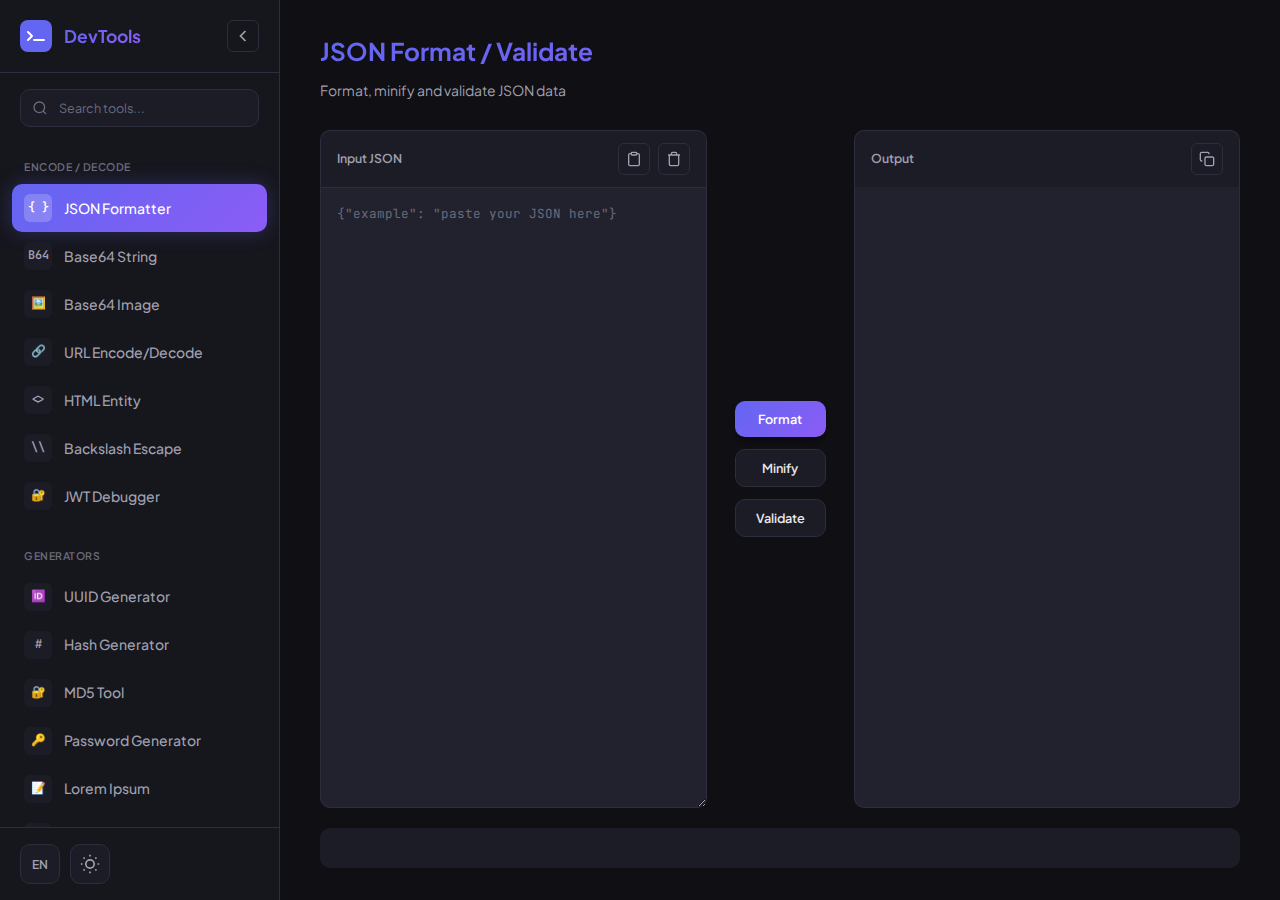
<file: index.html>
<!DOCTYPE html>
<html lang="en">

<head>
  <meta charset="UTF-8">
  <meta name="viewport" content="width=device-width, initial-scale=1.0">
  <title>DevTools - Developer Toolbox</title>
  <link rel="stylesheet" href="styles.css">
  <link rel="preconnect" href="https://fonts.googleapis.com">
  <link rel="preconnect" href="https://fonts.gstatic.com" crossorigin>
  <link
    href="https://fonts.googleapis.com/css2?family=JetBrains+Mono:wght@400;500;600&family=Plus+Jakarta+Sans:wght@400;500;600;700&display=swap"
    rel="stylesheet">
</head>

<body>
  <div class="app-container">
    <!-- Sidebar -->
    <aside class="sidebar">
      <div class="sidebar-header">
        <div class="logo">
          <svg width="32" height="32" viewBox="0 0 32 32" fill="none">
            <rect width="32" height="32" rx="8" fill="url(#gradient)" />
            <path d="M8 12L12 16L8 20M14 20H24" stroke="white" stroke-width="2" stroke-linecap="round"
              stroke-linejoin="round" />
            <defs>
              <linearGradient id="gradient" x1="0" y1="0" x2="32" y2="32">
                <stop stop-color="#6366F1" />
                <stop offset="1" stop-color="#8B5CF6" />
              </linearGradient>
            </defs>
          </svg>
          <span class="logo-text">DevTools</span>
        </div>
        <button class="sidebar-toggle" id="sidebarToggle" title="Toggle Sidebar">
          <svg width="20" height="20" viewBox="0 0 24 24" fill="none" stroke="currentColor" stroke-width="2">
            <path d="M15 18l-6-6 6-6" />
          </svg>
        </button>
      </div>

      <div class="search-box">
        <svg class="search-icon" width="16" height="16" viewBox="0 0 24 24" fill="none" stroke="currentColor"
          stroke-width="2">
          <circle cx="11" cy="11" r="8" />
          <path d="M21 21l-4.35-4.35" />
        </svg>
        <input type="text" id="toolSearch" placeholder="Search tools..." autocomplete="off">
      </div>

      <nav class="tool-nav">
        <div class="nav-category">
          <span class="category-title">Encode / Decode</span>
          <ul class="tool-list">
            <li class="tool-item active" data-tool="json">
              <span class="tool-icon">{ }</span>
              <span>JSON Formatter</span>
            </li>
            <li class="tool-item" data-tool="base64">
              <span class="tool-icon">B64</span>
              <span>Base64 String</span>
            </li>
            <li class="tool-item" data-tool="base64-image">
              <span class="tool-icon">🖼️</span>
              <span>Base64 Image</span>
            </li>
            <li class="tool-item" data-tool="url">
              <span class="tool-icon">🔗</span>
              <span>URL Encode/Decode</span>
            </li>
            <li class="tool-item" data-tool="html-entity">
              <span class="tool-icon">&lt;&gt;</span>
              <span>HTML Entity</span>
            </li>
            <li class="tool-item" data-tool="backslash">
              <span class="tool-icon">\\</span>
              <span>Backslash Escape</span>
            </li>
            <li class="tool-item" data-tool="jwt">
              <span class="tool-icon">🔐</span>
              <span>JWT Debugger</span>
            </li>
          </ul>
        </div>

        <div class="nav-category">
          <span class="category-title">Generators</span>
          <ul class="tool-list">
            <li class="tool-item" data-tool="uuid">
              <span class="tool-icon">🆔</span>
              <span>UUID Generator</span>
            </li>
            <li class="tool-item" data-tool="hash">
              <span class="tool-icon">#</span>
              <span>Hash Generator</span>
            </li>
            <li class="tool-item" data-tool="md5">
              <span class="tool-icon">🔐</span>
              <span>MD5 Tool</span>
            </li>
            <li class="tool-item" data-tool="password">
              <span class="tool-icon">🔑</span>
              <span>Password Generator</span>
            </li>
            <li class="tool-item" data-tool="lorem">
              <span class="tool-icon">📝</span>
              <span>Lorem Ipsum</span>
            </li>
            <li class="tool-item" data-tool="qrcode">
              <span class="tool-icon">◳</span>
              <span>QR Code Generator</span>
            </li>
          </ul>
        </div>

        <div class="nav-category">
          <span class="category-title">Converters</span>
          <ul class="tool-list">
            <li class="tool-item" data-tool="unix-time">
              <span class="tool-icon">⏰</span>
              <span>Unix Time</span>
            </li>
            <li class="tool-item" data-tool="number-base">
              <span class="tool-icon">2⁸</span>
              <span>Number Base</span>
            </li>
            <li class="tool-item" data-tool="color">
              <span class="tool-icon">🎨</span>
              <span>Color Converter</span>
            </li>
            <li class="tool-item" data-tool="case">
              <span class="tool-icon">Aa</span>
              <span>Case Converter</span>
            </li>
            <li class="tool-item" data-tool="yaml-json">
              <span class="tool-icon">⇄</span>
              <span>YAML ↔ JSON</span>
            </li>
            <li class="tool-item" data-tool="csv-json">
              <span class="tool-icon">📊</span>
              <span>CSV ↔ JSON</span>
            </li>
            <li class="tool-item" data-tool="hex-ascii">
              <span class="tool-icon">0x</span>
              <span>Hex ↔ ASCII</span>
            </li>
            <li class="tool-item" data-tool="html-jsx">
              <span class="tool-icon">⚛️</span>
              <span>HTML → JSX</span>
            </li>
          </ul>
        </div>

        <div class="nav-category">
          <span class="category-title">Text Tools</span>
          <ul class="tool-list">
            <li class="tool-item" data-tool="diff">
              <span class="tool-icon">≠</span>
              <span>Text Diff</span>
            </li>
            <li class="tool-item" data-tool="regex">
              <span class="tool-icon">.*</span>
              <span>RegExp Tester</span>
            </li>
            <li class="tool-item" data-tool="markdown">
              <span class="tool-icon">M↓</span>
              <span>Markdown Preview</span>
            </li>
            <li class="tool-item" data-tool="html-preview">
              <span class="tool-icon">🌐</span>
              <span>HTML Preview</span>
            </li>
            <li class="tool-item" data-tool="string-inspector">
              <span class="tool-icon">🔍</span>
              <span>String Inspector</span>
            </li>
            <li class="tool-item" data-tool="line-sort">
              <span class="tool-icon">↕️</span>
              <span>Line Sort/Dedupe</span>
            </li>
          </ul>
        </div>

        <div class="nav-category">
          <span class="category-title">Formatters</span>
          <ul class="tool-list">
            <li class="tool-item" data-tool="html-format">
              <span class="tool-icon">📄</span>
              <span>HTML Formatter</span>
            </li>
            <li class="tool-item" data-tool="css-format">
              <span class="tool-icon">🎨</span>
              <span>CSS Formatter</span>
            </li>
            <li class="tool-item" data-tool="js-format">
              <span class="tool-icon">JS</span>
              <span>JS Formatter</span>
            </li>
            <li class="tool-item" data-tool="xml-format">
              <span class="tool-icon">📰</span>
              <span>XML Formatter</span>
            </li>
            <li class="tool-item" data-tool="sql-format">
              <span class="tool-icon">🗃️</span>
              <span>SQL Formatter</span>
            </li>
          </ul>
        </div>

        <div class="nav-category">
          <span class="category-title">Developer Tools</span>
          <ul class="tool-list">
            <li class="tool-item" data-tool="cron-parser">
              <span class="tool-icon">📅</span>
              <span>Cron Parser</span>
            </li>
            <li class="tool-item" data-tool="curl-code">
              <span class="tool-icon">$_</span>
              <span>cURL → Code</span>
            </li>
            <li class="tool-item" data-tool="json-code">
              <span class="tool-icon">{ }</span>
              <span>JSON → Code</span>
            </li>
            <li class="tool-item" data-tool="cert-decoder">
              <span class="tool-icon">🔏</span>
              <span>Cert Decoder</span>
            </li>
            <li class="tool-item" data-tool="svg-css">
              <span class="tool-icon">▲</span>
              <span>SVG → CSS</span>
            </li>
          </ul>
        </div>
      </nav>

      <div class="sidebar-footer">
        <button class="lang-toggle" id="langToggle" title="Switch Language">
          <span class="lang-text">EN</span>
        </button>
        <button class="theme-toggle" id="themeToggle" title="Toggle Theme">
          <svg class="sun-icon" width="20" height="20" viewBox="0 0 24 24" fill="none" stroke="currentColor"
            stroke-width="2">
            <circle cx="12" cy="12" r="5" />
            <path
              d="M12 1v2M12 21v2M4.22 4.22l1.42 1.42M18.36 18.36l1.42 1.42M1 12h2M21 12h2M4.22 19.78l1.42-1.42M18.36 5.64l1.42-1.42" />
          </svg>
          <svg class="moon-icon" width="20" height="20" viewBox="0 0 24 24" fill="none" stroke="currentColor"
            stroke-width="2">
            <path d="M21 12.79A9 9 0 1111.21 3 7 7 0 0021 12.79z" />
          </svg>
        </button>
      </div>
    </aside>

    <!-- Main Content -->
    <main class="main-content">
      <button class="sidebar-expand-btn" id="sidebarExpandBtn" title="Expand Sidebar">
        <svg width="20" height="20" viewBox="0 0 24 24" fill="none" stroke="currentColor" stroke-width="2">
          <path d="M3 12h18M3 6h18M3 18h18" />
        </svg>
      </button>
      <!-- JSON Formatter -->
      <div class="tool-panel active" id="tool-json">
        <div class="tool-header">
          <h1>JSON Format / Validate</h1>
          <p class="tool-desc">Format, minify and validate JSON data</p>
        </div>
        <div class="tool-body json-tool">
          <div class="editor-container">
            <div class="editor-header">
              <span>Input JSON</span>
              <div class="editor-actions">
                <button class="btn-icon" data-action="paste" title="Paste">
                  <svg width="16" height="16" viewBox="0 0 24 24" fill="none" stroke="currentColor" stroke-width="2">
                    <path d="M16 4h2a2 2 0 012 2v14a2 2 0 01-2 2H6a2 2 0 01-2-2V6a2 2 0 012-2h2" />
                    <rect x="8" y="2" width="8" height="4" rx="1" ry="1" />
                  </svg>
                </button>
                <button class="btn-icon" data-action="clear" title="Clear">
                  <svg width="16" height="16" viewBox="0 0 24 24" fill="none" stroke="currentColor" stroke-width="2">
                    <path d="M3 6h18M19 6v14a2 2 0 01-2 2H7a2 2 0 01-2-2V6m3 0V4a2 2 0 012-2h4a2 2 0 012 2v2" />
                  </svg>
                </button>
              </div>
            </div>
            <textarea id="jsonInput" class="code-editor" placeholder='{"example": "paste your JSON here"}'></textarea>
          </div>
          <div class="tool-actions">
            <button class="btn btn-primary" id="jsonFormat">Format</button>
            <button class="btn btn-secondary" id="jsonMinify">Minify</button>
            <button class="btn btn-secondary" id="jsonValidate">Validate</button>
          </div>
          <div class="editor-container">
            <div class="editor-header">
              <span>Output</span>
              <div class="editor-actions">
                <button class="btn-icon" data-action="copy" title="Copy">
                  <svg width="16" height="16" viewBox="0 0 24 24" fill="none" stroke="currentColor" stroke-width="2">
                    <rect x="9" y="9" width="13" height="13" rx="2" ry="2" />
                    <path d="M5 15H4a2 2 0 01-2-2V4a2 2 0 012-2h9a2 2 0 012 2v1" />
                  </svg>
                </button>
              </div>
            </div>
            <div id="jsonTreeOutput" class="json-tree-view"></div>
          </div>
          <div class="status-bar" id="jsonStatus"></div>
        </div>
      </div>

      <!-- Base64 String -->
      <div class="tool-panel" id="tool-base64">
        <div class="tool-header">
          <h1>Base64 Encode / Decode</h1>
          <p class="tool-desc">Encode and decode strings using Base64</p>
        </div>
        <div class="tool-body split-view">
          <div class="editor-container">
            <div class="editor-header">
              <span>Input Text</span>
              <div class="editor-actions">
                <button class="btn-icon" data-action="paste" title="Paste">
                  <svg width="16" height="16" viewBox="0 0 24 24" fill="none" stroke="currentColor" stroke-width="2">
                    <path d="M16 4h2a2 2 0 012 2v14a2 2 0 01-2 2H6a2 2 0 01-2-2V6a2 2 0 012-2h2" />
                    <rect x="8" y="2" width="8" height="4" rx="1" ry="1" />
                  </svg>
                </button>
                <button class="btn-icon" data-action="clear" title="Clear">
                  <svg width="16" height="16" viewBox="0 0 24 24" fill="none" stroke="currentColor" stroke-width="2">
                    <path d="M3 6h18M19 6v14a2 2 0 01-2 2H7a2 2 0 01-2-2V6m3 0V4a2 2 0 012-2h4a2 2 0 012 2v2" />
                  </svg>
                </button>
              </div>
            </div>
            <textarea id="base64Input" class="code-editor" placeholder="Enter text to encode or decode"></textarea>
          </div>
          <div class="tool-actions">
            <button class="btn btn-primary" id="base64Encode">Encode</button>
            <button class="btn btn-secondary" id="base64Decode">Decode</button>
          </div>
          <div class="editor-container">
            <div class="editor-header">
              <span>Output</span>
              <div class="editor-actions">
                <button class="btn-icon" data-action="copy" title="Copy">
                  <svg width="16" height="16" viewBox="0 0 24 24" fill="none" stroke="currentColor" stroke-width="2">
                    <rect x="9" y="9" width="13" height="13" rx="2" ry="2" />
                    <path d="M5 15H4a2 2 0 01-2-2V4a2 2 0 012-2h9a2 2 0 012 2v1" />
                  </svg>
                </button>
              </div>
            </div>
            <textarea id="base64Output" class="code-editor" readonly placeholder="Result will appear here"></textarea>
          </div>
        </div>
      </div>

      <!-- URL Encode/Decode -->
      <div class="tool-panel" id="tool-url">
        <div class="tool-header">
          <h1>URL Encode / Decode</h1>
          <p class="tool-desc">Encode, decode and parse URLs</p>
        </div>
        <div class="tool-body split-view">
          <div class="editor-container">
            <div class="editor-header"><span>Input URL</span></div>
            <textarea id="urlInput" class="code-editor" placeholder="Enter URL to encode or decode"></textarea>
          </div>
          <div class="tool-actions">
            <button class="btn btn-primary" id="urlEncode">Encode</button>
            <button class="btn btn-secondary" id="urlDecode">Decode</button>
            <button class="btn btn-secondary" id="urlParse">Parse URL</button>
          </div>
          <div class="editor-container">
            <div class="editor-header">
              <span>Output</span>
              <div class="editor-actions">
                <button class="btn-icon" data-action="copy" title="Copy">
                  <svg width="16" height="16" viewBox="0 0 24 24" fill="none" stroke="currentColor" stroke-width="2">
                    <rect x="9" y="9" width="13" height="13" rx="2" ry="2" />
                    <path d="M5 15H4a2 2 0 01-2-2V4a2 2 0 012-2h9a2 2 0 012 2v1" />
                  </svg>
                </button>
              </div>
            </div>
            <textarea id="urlOutput" class="code-editor" readonly placeholder="Result will appear here"></textarea>
          </div>
        </div>
      </div>

      <!-- HTML Entity -->
      <div class="tool-panel" id="tool-html-entity">
        <div class="tool-header">
          <h1>HTML Entity Encode / Decode</h1>
          <p class="tool-desc">Encode and decode HTML entities</p>
        </div>
        <div class="tool-body">
          <div class="editor-container">
            <div class="editor-header"><span>Input Text</span></div>
            <textarea id="htmlEntityInput" class="code-editor"
              placeholder="Enter text with special characters"></textarea>
          </div>
          <div class="tool-actions">
            <button class="btn btn-primary" id="htmlEntityEncode">Encode</button>
            <button class="btn btn-secondary" id="htmlEntityDecode">Decode</button>
          </div>
          <div class="editor-container">
            <div class="editor-header"><span>Output</span></div>
            <textarea id="htmlEntityOutput" class="code-editor" readonly
              placeholder="Result will appear here"></textarea>
          </div>
        </div>
      </div>

      <!-- JWT Debugger -->
      <div class="tool-panel" id="tool-jwt">
        <div class="tool-header">
          <h1>JWT Debugger</h1>
          <p class="tool-desc">Parse and debug JSON Web Tokens</p>
        </div>
        <div class="tool-body">
          <div class="editor-container">
            <div class="editor-header"><span>JWT Token</span></div>
            <textarea id="jwtInput" class="code-editor" placeholder="Paste your JWT token here..."></textarea>
          </div>
          <div class="tool-actions">
            <button class="btn btn-primary" id="jwtDecode">Decode Token</button>
          </div>
          <div class="jwt-result">
            <div class="jwt-section">
              <h3>Header <span class="jwt-color header">Red</span></h3>
              <pre id="jwtHeader" class="code-block"></pre>
            </div>
            <div class="jwt-section">
              <h3>Payload <span class="jwt-color payload">Purple</span></h3>
              <pre id="jwtPayload" class="code-block"></pre>
            </div>
            <div class="jwt-section">
              <h3>Signature <span class="jwt-color signature">Cyan</span></h3>
              <pre id="jwtSignature" class="code-block"></pre>
            </div>
          </div>
        </div>
      </div>

      <!-- UUID Generator -->
      <div class="tool-panel" id="tool-uuid">
        <div class="tool-header">
          <h1>UUID Generator</h1>
          <p class="tool-desc">Generate UUID v4 and ULID</p>
        </div>
        <div class="tool-body">
          <div class="option-group">
            <label>Count:</label>
            <input type="number" id="uuidCount" value="5" min="1" max="100" class="input-number">
            <label class="checkbox-label">
              <input type="checkbox" id="uuidUppercase"> Uppercase
            </label>
            <label class="checkbox-label">
              <input type="checkbox" id="uuidNoDash"> No Dashes
            </label>
          </div>
          <div class="tool-actions">
            <button class="btn btn-primary" id="generateUUID">Generate UUID v4</button>
            <button class="btn btn-secondary" id="generateULID">Generate ULID</button>
          </div>
          <div class="editor-container">
            <div class="editor-header">
              <span>Generated</span>
              <div class="editor-actions">
                <button class="btn-icon" data-action="copy" title="Copy">
                  <svg width="16" height="16" viewBox="0 0 24 24" fill="none" stroke="currentColor" stroke-width="2">
                    <rect x="9" y="9" width="13" height="13" rx="2" ry="2" />
                    <path d="M5 15H4a2 2 0 01-2-2V4a2 2 0 012-2h9a2 2 0 012 2v1" />
                  </svg>
                </button>
              </div>
            </div>
            <textarea id="uuidOutput" class="code-editor" readonly
              placeholder="Click button to generate UUID"></textarea>
          </div>
        </div>
      </div>

      <!-- Hash Generator -->
      <div class="tool-panel" id="tool-hash">
        <div class="tool-header">
          <h1>Hash Generator</h1>
          <p class="tool-desc">Generate MD5, SHA-1, SHA-256, SHA-512 hashes</p>
        </div>
        <div class="tool-body">
          <div class="editor-container">
            <div class="editor-header"><span>Input Text</span></div>
            <textarea id="hashInput" class="code-editor" placeholder="Enter text to hash"></textarea>
          </div>
          <div class="tool-actions">
            <button class="btn btn-primary" id="generateHash">Generate Hash</button>
          </div>
          <div class="hash-results">
            <div class="hash-item">
              <label>MD5</label>
              <div class="hash-value-container">
                <input type="text" id="hashMD5" class="hash-value" readonly>
                <button class="btn-icon btn-copy" data-target="hashMD5" title="Copy">
                  <svg width="16" height="16" viewBox="0 0 24 24" fill="none" stroke="currentColor" stroke-width="2">
                    <rect x="9" y="9" width="13" height="13" rx="2" ry="2" />
                    <path d="M5 15H4a2 2 0 01-2-2V4a2 2 0 012-2h9a2 2 0 012 2v1" />
                  </svg>
                </button>
              </div>
            </div>
            <div class="hash-item">
              <label>SHA-1</label>
              <div class="hash-value-container">
                <input type="text" id="hashSHA1" class="hash-value" readonly>
                <button class="btn-icon btn-copy" data-target="hashSHA1" title="Copy">
                  <svg width="16" height="16" viewBox="0 0 24 24" fill="none" stroke="currentColor" stroke-width="2">
                    <rect x="9" y="9" width="13" height="13" rx="2" ry="2" />
                    <path d="M5 15H4a2 2 0 01-2-2V4a2 2 0 012-2h9a2 2 0 012 2v1" />
                  </svg>
                </button>
              </div>
            </div>
            <div class="hash-item">
              <label>SHA-256</label>
              <div class="hash-value-container">
                <input type="text" id="hashSHA256" class="hash-value" readonly>
                <button class="btn-icon btn-copy" data-target="hashSHA256" title="Copy">
                  <svg width="16" height="16" viewBox="0 0 24 24" fill="none" stroke="currentColor" stroke-width="2">
                    <rect x="9" y="9" width="13" height="13" rx="2" ry="2" />
                    <path d="M5 15H4a2 2 0 01-2-2V4a2 2 0 012-2h9a2 2 0 012 2v1" />
                  </svg>
                </button>
              </div>
            </div>
            <div class="hash-item">
              <label>SHA-512</label>
              <div class="hash-value-container">
                <input type="text" id="hashSHA512" class="hash-value" readonly>
                <button class="btn-icon btn-copy" data-target="hashSHA512" title="Copy">
                  <svg width="16" height="16" viewBox="0 0 24 24" fill="none" stroke="currentColor" stroke-width="2">
                    <rect x="9" y="9" width="13" height="13" rx="2" ry="2" />
                    <path d="M5 15H4a2 2 0 01-2-2V4a2 2 0 012-2h9a2 2 0 012 2v1" />
                  </svg>
                </button>
              </div>
            </div>
          </div>
        </div>
      </div>

      <!-- MD5 Tool -->
      <div class="tool-panel" id="tool-md5">
        <div class="tool-header">
          <h1>MD5 Generator & Validator</h1>
          <p class="tool-desc">Generate MD5 hash, validate files, and batch processing</p>
        </div>
        <div class="tool-body">
          <!-- Tab Navigation -->
          <div class="md5-tabs">
            <button class="md5-tab active" data-tab="text">Text Hash</button>
            <button class="md5-tab" data-tab="file">File Hash</button>
            <button class="md5-tab" data-tab="verify">Verify</button>
            <button class="md5-tab" data-tab="batch">Batch</button>
          </div>

          <!-- Text Hash Tab -->
          <div class="md5-tab-content active" id="md5-text-tab">
            <div class="editor-container">
              <div class="editor-header">
                <span>Input Text</span>
                <div class="editor-actions">
                  <button class="btn-icon" data-action="paste" title="Paste">
                    <svg width="16" height="16" viewBox="0 0 24 24" fill="none" stroke="currentColor" stroke-width="2">
                      <path d="M16 4h2a2 2 0 012 2v14a2 2 0 01-2 2H6a2 2 0 01-2-2V6a2 2 0 012-2h2" />
                      <rect x="8" y="2" width="8" height="4" rx="1" ry="1" />
                    </svg>
                  </button>
                  <button class="btn-icon" data-action="clear" title="Clear">
                    <svg width="16" height="16" viewBox="0 0 24 24" fill="none" stroke="currentColor" stroke-width="2">
                      <path d="M3 6h18M19 6v14a2 2 0 01-2 2H7a2 2 0 01-2-2V6m3 0V4a2 2 0 012-2h4a2 2 0 012 2v2" />
                    </svg>
                  </button>
                </div>
              </div>
              <textarea id="md5TextInput" class="code-editor" placeholder="Enter text to generate MD5 hash"></textarea>
            </div>
            <div class="option-group">
              <label class="checkbox-label">
                <input type="checkbox" id="md5Uppercase"> Uppercase
              </label>
            </div>
            <div class="tool-actions">
              <button class="btn btn-primary" id="generateMd5Text">Generate MD5</button>
            </div>
            <div class="hash-results">
              <div class="hash-item">
                <label>MD5 Hash</label>
                <div class="hash-value-container">
                  <input type="text" id="md5TextOutput" class="hash-value" readonly>
                  <button class="btn-icon btn-copy" data-target="md5TextOutput" title="Copy">
                    <svg width="16" height="16" viewBox="0 0 24 24" fill="none" stroke="currentColor" stroke-width="2">
                      <rect x="9" y="9" width="13" height="13" rx="2" ry="2" />
                      <path d="M5 15H4a2 2 0 01-2-2V4a2 2 0 012-2h9a2 2 0 012 2v1" />
                    </svg>
                  </button>
                </div>
              </div>
            </div>
          </div>

          <!-- File Hash Tab -->
          <div class="md5-tab-content" id="md5-file-tab">
            <div class="file-upload-area" id="md5FileUpload">
              <svg width="48" height="48" viewBox="0 0 24 24" fill="none" stroke="currentColor" stroke-width="2">
                <path d="M21 15v4a2 2 0 01-2 2H5a2 2 0 01-2-2v-4M17 8l-5-5-5 5M12 3v12" />
              </svg>
              <p>Drop file here or click to upload</p>
              <input type="file" id="md5FileInput" style="display: none;">
            </div>
            <div id="md5FileInfo" class="file-info" style="display: none;">
              <div class="file-info-item">
                <label>File Name:</label>
                <span id="md5FileName"></span>
              </div>
              <div class="file-info-item">
                <label>File Size:</label>
                <span id="md5FileSize"></span>
              </div>
              <div class="file-info-item">
                <label>File Type:</label>
                <span id="md5FileType"></span>
              </div>
            </div>
            <div class="option-group">
              <label class="checkbox-label">
                <input type="checkbox" id="md5FileUppercase"> Uppercase
              </label>
            </div>
            <div class="tool-actions">
              <button class="btn btn-primary" id="generateMd5File" disabled>Calculate MD5</button>
            </div>
            <div class="hash-results">
              <div class="hash-item">
                <label>MD5 Hash</label>
                <div class="hash-value-container">
                  <input type="text" id="md5FileOutput" class="hash-value" readonly>
                  <button class="btn-icon btn-copy" data-target="md5FileOutput" title="Copy">
                    <svg width="16" height="16" viewBox="0 0 24 24" fill="none" stroke="currentColor" stroke-width="2">
                      <rect x="9" y="9" width="13" height="13" rx="2" ry="2" />
                      <path d="M5 15H4a2 2 0 01-2-2V4a2 2 0 012-2h9a2 2 0 012 2v1" />
                    </svg>
                  </button>
                </div>
              </div>
            </div>
            <div id="md5Progress" class="progress-bar" style="display: none;">
              <div class="progress-fill"></div>
              <span class="progress-text">0%</span>
            </div>
          </div>

          <!-- Verify Tab -->
          <div class="md5-tab-content" id="md5-verify-tab">
            <div class="editor-container">
              <div class="editor-header"><span>Input Text or Upload File</span></div>
              <textarea id="md5VerifyInput" class="code-editor" placeholder="Enter text to verify"></textarea>
            </div>
            <div class="verify-file-upload">
              <button class="btn btn-secondary" id="md5VerifyFileBtn">
                <svg width="16" height="16" viewBox="0 0 24 24" fill="none" stroke="currentColor" stroke-width="2">
                  <path d="M21 15v4a2 2 0 01-2 2H5a2 2 0 01-2-2v-4M17 8l-5-5-5 5M12 3v12" />
                </svg>
                Or Upload File
              </button>
              <input type="file" id="md5VerifyFileInput" style="display: none;">
              <span id="md5VerifyFileName"></span>
            </div>
            <div class="editor-container">
              <div class="editor-header"><span>Expected MD5 Hash</span></div>
              <input type="text" id="md5ExpectedHash" class="text-input mono" placeholder="Enter expected MD5 hash">
            </div>
            <div class="tool-actions">
              <button class="btn btn-primary" id="verifyMd5">Verify MD5</button>
            </div>
            <div id="md5VerifyResult" class="verify-result"></div>
          </div>

          <!-- Batch Tab -->
          <div class="md5-tab-content" id="md5-batch-tab">
            <div class="editor-container">
              <div class="editor-header"><span>Input (One item per line)</span></div>
              <textarea id="md5BatchInput" class="code-editor"
                placeholder="Enter multiple texts (one per line)&#10;Example:&#10;text1&#10;text2&#10;text3"></textarea>
            </div>
            <div class="option-group">
              <label class="checkbox-label">
                <input type="checkbox" id="md5BatchUppercase"> Uppercase
              </label>
              <label class="checkbox-label">
                <input type="checkbox" id="md5BatchShowInput" checked> Show Input
              </label>
            </div>
            <div class="tool-actions">
              <button class="btn btn-primary" id="generateMd5Batch">Generate Batch MD5</button>
            </div>
            <div class="editor-container">
              <div class="editor-header">
                <span>Output</span>
                <div class="editor-actions">
                  <button class="btn-icon" data-action="copy" title="Copy">
                    <svg width="16" height="16" viewBox="0 0 24 24" fill="none" stroke="currentColor" stroke-width="2">
                      <rect x="9" y="9" width="13" height="13" rx="2" ry="2" />
                      <path d="M5 15H4a2 2 0 01-2-2V4a2 2 0 012-2h9a2 2 0 012 2v1" />
                    </svg>
                  </button>
                </div>
              </div>
              <textarea id="md5BatchOutput" class="code-editor" readonly
                placeholder="Results will appear here"></textarea>
            </div>
          </div>
        </div>
      </div>

      <!-- Password Generator -->
      <div class="tool-panel" id="tool-password">
        <div class="tool-header">
          <h1>Password Generator</h1>
          <p class="tool-desc">Generate secure random passwords</p>
        </div>
        <div class="tool-body">
          <div class="option-group">
            <label>Length:</label>
            <input type="number" id="passwordLength" value="16" min="4" max="128" class="input-number">
          </div>
          <div class="option-group">
            <label class="checkbox-label">
              <input type="checkbox" id="pwdUppercase" checked> Uppercase (A-Z)
            </label>
            <label class="checkbox-label">
              <input type="checkbox" id="pwdLowercase" checked> Lowercase (a-z)
            </label>
            <label class="checkbox-label">
              <input type="checkbox" id="pwdNumbers" checked> Numbers (0-9)
            </label>
            <label class="checkbox-label">
              <input type="checkbox" id="pwdSymbols" checked> Symbols (!@#$...)
            </label>
          </div>
          <div class="option-group">
            <label>Count:</label>
            <input type="number" id="passwordCount" value="5" min="1" max="50" class="input-number">
          </div>
          <div class="tool-actions">
            <button class="btn btn-primary" id="generatePassword">Generate</button>
          </div>
          <div class="editor-container">
            <div class="editor-header"><span>Generated</span></div>
            <textarea id="passwordOutput" class="code-editor" readonly
              placeholder="Click button to generate passwords"></textarea>
          </div>
        </div>
      </div>

      <!-- Lorem Ipsum -->
      <div class="tool-panel" id="tool-lorem">
        <div class="tool-header">
          <h1>Lorem Ipsum Generator</h1>
          <p class="tool-desc">Generate placeholder text for design and development</p>
        </div>
        <div class="tool-body">
          <div class="option-group">
            <label>Type:</label>
            <select id="loremType" class="select-input">
              <option value="paragraphs">Paragraphs</option>
              <option value="sentences">Sentences</option>
              <option value="words">Words</option>
            </select>
            <label>Count:</label>
            <input type="number" id="loremCount" value="3" min="1" max="100" class="input-number">
          </div>
          <div class="tool-actions">
            <button class="btn btn-primary" id="generateLorem">Generate</button>
          </div>
          <div class="editor-container">
            <div class="editor-header"><span>Generated</span></div>
            <textarea id="loremOutput" class="code-editor" readonly
              placeholder="Click button to generate text"></textarea>
          </div>
        </div>
      </div>

      <!-- Unix Time -->
      <div class="tool-panel" id="tool-unix-time">
        <div class="tool-header">
          <h1>Unix Time Converter</h1>
          <p class="tool-desc">Convert between Unix timestamp and date/time</p>
        </div>
        <div class="tool-body">
          <div class="current-time-display">
            <span>Current Timestamp:</span>
            <span id="currentTimestamp" class="timestamp-value"></span>
            <button class="btn btn-sm" id="refreshTimestamp">Refresh</button>
          </div>
          <div class="time-converter-grid">
            <div class="converter-section">
              <h3>Timestamp → Date</h3>
              <div class="input-group">
                <input type="text" id="timestampInput" class="text-input" placeholder="Enter Unix timestamp">
                <select id="timestampUnit" class="select-input">
                  <option value="s">Seconds (s)</option>
                  <option value="ms">Milliseconds (ms)</option>
                </select>
              </div>
              <button class="btn btn-primary" id="convertToDate">Convert to Date</button>
              <div class="result-box">
                <div class="result-item">
                  <label>Local Time:</label>
                  <span id="localTime">-</span>
                </div>
                <div class="result-item">
                  <label>UTC Time:</label>
                  <span id="utcTime">-</span>
                </div>
                <div class="result-item">
                  <label>ISO 8601:</label>
                  <span id="isoTime">-</span>
                </div>
              </div>
            </div>
            <div class="converter-section">
              <h3>Date → Timestamp</h3>
              <div class="input-group">
                <input type="datetime-local" id="dateInput" class="text-input">
              </div>
              <button class="btn btn-primary" id="convertToTimestamp">Convert to Timestamp</button>
              <div class="result-box">
                <div class="result-item">
                  <label>Seconds:</label>
                  <span id="resultSeconds">-</span>
                </div>
                <div class="result-item">
                  <label>Milliseconds:</label>
                  <span id="resultMillis">-</span>
                </div>
              </div>
            </div>
          </div>
        </div>
      </div>

      <!-- Number Base -->
      <div class="tool-panel" id="tool-number-base">
        <div class="tool-header">
          <h1>Number Base Converter</h1>
          <p class="tool-desc">Convert between binary, octal, decimal and hexadecimal</p>
        </div>
        <div class="tool-body">
          <div class="base-converter-grid">
            <div class="base-input-group">
              <label>Binary</label>
              <input type="text" id="binaryInput" class="text-input mono" placeholder="e.g. 1010">
            </div>
            <div class="base-input-group">
              <label>Octal</label>
              <input type="text" id="octalInput" class="text-input mono" placeholder="e.g. 12">
            </div>
            <div class="base-input-group">
              <label>Decimal</label>
              <input type="text" id="decimalInput" class="text-input mono" placeholder="e.g. 10">
            </div>
            <div class="base-input-group">
              <label>Hexadecimal</label>
              <input type="text" id="hexInput" class="text-input mono" placeholder="e.g. A">
            </div>
          </div>
        </div>
      </div>

      <!-- Color Converter -->
      <div class="tool-panel" id="tool-color">
        <div class="tool-header">
          <h1>Color Converter</h1>
          <p class="tool-desc">Convert between HEX, RGB, HSL color formats</p>
        </div>
        <div class="tool-body">
          <div class="color-picker-section">
            <input type="color" id="colorPicker" value="#6366f1">
            <div class="color-preview" id="colorPreview"></div>
          </div>
          <div class="color-values-grid">
            <div class="color-value-group">
              <label>HEX</label>
              <input type="text" id="colorHex" class="text-input mono" value="#6366f1">
            </div>
            <div class="color-value-group">
              <label>RGB</label>
              <input type="text" id="colorRGB" class="text-input mono" value="rgb(99, 102, 241)">
            </div>
            <div class="color-value-group">
              <label>HSL</label>
              <input type="text" id="colorHSL" class="text-input mono" value="hsl(239, 84%, 67%)">
            </div>
            <div class="color-value-group">
              <label>RGBA</label>
              <input type="text" id="colorRGBA" class="text-input mono" value="rgba(99, 102, 241, 1)">
            </div>
          </div>
        </div>
      </div>

      <!-- Case Converter -->
      <div class="tool-panel" id="tool-case">
        <div class="tool-header">
          <h1>Case Converter</h1>
          <p class="tool-desc">Convert text to different case formats</p>
        </div>
        <div class="tool-body">
          <div class="editor-container">
            <div class="editor-header"><span>Input Text</span></div>
            <textarea id="caseInput" class="code-editor" placeholder="Enter text to convert"></textarea>
          </div>
          <div class="case-buttons">
            <button class="btn btn-secondary" data-case="upper">UPPERCASE</button>
            <button class="btn btn-secondary" data-case="lower">lowercase</button>
            <button class="btn btn-secondary" data-case="title">Title Case</button>
            <button class="btn btn-secondary" data-case="sentence">Sentence case</button>
            <button class="btn btn-secondary" data-case="camel">camelCase</button>
            <button class="btn btn-secondary" data-case="pascal">PascalCase</button>
            <button class="btn btn-secondary" data-case="snake">snake_case</button>
            <button class="btn btn-secondary" data-case="kebab">kebab-case</button>
            <button class="btn btn-secondary" data-case="constant">CONSTANT_CASE</button>
          </div>
          <div class="editor-container">
            <div class="editor-header"><span>Output</span></div>
            <textarea id="caseOutput" class="code-editor" readonly placeholder="Result will appear here"></textarea>
          </div>
        </div>
      </div>

      <!-- Text Diff -->
      <div class="tool-panel" id="tool-diff">
        <div class="tool-header">
          <h1>Text Diff Checker</h1>
          <p class="tool-desc">Compare two texts and find differences</p>
        </div>
        <div class="tool-body diff-tool">
          <div class="diff-inputs">
            <div class="editor-container">
              <div class="editor-header"><span>Original Text</span></div>
              <textarea id="diffInput1" class="code-editor" placeholder="Enter original text"></textarea>
            </div>
            <div class="editor-container">
              <div class="editor-header"><span>Compare Text</span></div>
              <textarea id="diffInput2" class="code-editor" placeholder="Enter text to compare"></textarea>
            </div>
          </div>
          <div class="tool-actions">
            <button class="btn btn-primary" id="compareDiff">Compare</button>
          </div>
          <div class="editor-container">
            <div class="editor-header"><span>Diff Result</span></div>
            <div id="diffOutput" class="diff-output"></div>
          </div>
        </div>
      </div>

      <!-- RegExp Tester -->
      <div class="tool-panel" id="tool-regex">
        <div class="tool-header">
          <h1>RegExp Tester</h1>
          <p class="tool-desc">Test and debug regular expressions</p>
        </div>
        <div class="tool-body">
          <div class="regex-input-section">
            <div class="regex-pattern-input">
              <span class="regex-delimiter">/</span>
              <input type="text" id="regexPattern" class="text-input mono" placeholder="Enter regular expression">
              <span class="regex-delimiter">/</span>
              <input type="text" id="regexFlags" class="text-input mono regex-flags" placeholder="gim" value="g">
            </div>
          </div>
          <div class="editor-container">
            <div class="editor-header"><span>Test String</span></div>
            <textarea id="regexInput" class="code-editor" placeholder="Enter text to test"></textarea>
          </div>
          <div class="regex-results">
            <div class="regex-info">
              <span>Matches: <strong id="matchCount">0</strong></span>
            </div>
            <div id="regexMatches" class="matches-container"></div>
          </div>
        </div>
      </div>

      <!-- Markdown Preview -->
      <div class="tool-panel" id="tool-markdown">
        <div class="tool-header">
          <h1>Markdown Preview</h1>
          <p class="tool-desc">Live preview of Markdown rendering</p>
        </div>
        <div class="tool-body markdown-tool">
          <div class="markdown-container">
            <div class="editor-container">
              <div class="editor-header"><span>Markdown Input</span></div>
              <textarea id="markdownInput" class="code-editor" placeholder="# Enter Markdown

## Heading 2

This is a paragraph with **bold** and *italic* text.

- List item 1
- List item 2

```javascript
console.log('Hello World');
```"></textarea>
            </div>
            <div class="editor-container">
              <div class="editor-header"><span>Preview</span></div>
              <div id="markdownPreview" class="markdown-preview"></div>
            </div>
          </div>
        </div>
      </div>

      <!-- Base64 Image -->
      <div class="tool-panel" id="tool-base64-image">
        <div class="tool-header">
          <h1>Base64 Image Encode / Decode</h1>
          <p class="tool-desc">Convert images to Base64 or Base64 to images</p>
        </div>
        <div class="tool-body">
          <div class="option-group">
            <label>Upload Image:</label>
            <input type="file" id="imageFileInput" accept="image/*" class="file-input">
          </div>
          <div class="tool-actions">
            <button class="btn btn-primary" id="imageToBase64">Image → Base64</button>
            <button class="btn btn-secondary" id="base64ToImage">Base64 → Image</button>
          </div>
          <div class="editor-container">
            <div class="editor-header"><span>Base64 String</span></div>
            <textarea id="base64ImageInput" class="code-editor"
              placeholder="Paste Base64 string or upload image to generate"></textarea>
          </div>
          <div class="image-preview-container">
            <div class="editor-header"><span>Image Preview</span></div>
            <div id="imagePreview" class="image-preview"></div>
          </div>
        </div>
      </div>

      <!-- Backslash Escape -->
      <div class="tool-panel" id="tool-backslash">
        <div class="tool-header">
          <h1>Backslash Escape / Unescape</h1>
          <p class="tool-desc">Escape and unescape special characters with backslash</p>
        </div>
        <div class="tool-body">
          <div class="editor-container">
            <div class="editor-header"><span>Input Text</span></div>
            <textarea id="backslashInput" class="code-editor" placeholder="Enter text to escape"></textarea>
          </div>
          <div class="tool-actions">
            <button class="btn btn-primary" id="backslashEscape">Escape</button>
            <button class="btn btn-secondary" id="backslashUnescape">Unescape</button>
          </div>
          <div class="editor-container">
            <div class="editor-header"><span>Output</span></div>
            <textarea id="backslashOutput" class="code-editor" readonly
              placeholder="Result will appear here"></textarea>
          </div>
        </div>
      </div>

      <!-- QR Code Generator -->
      <div class="tool-panel" id="tool-qrcode">
        <div class="tool-header">
          <h1>QR Code Generator</h1>
          <p class="tool-desc">Generate QR codes from text or URLs</p>
        </div>
        <div class="tool-body">
          <div class="editor-container">
            <div class="editor-header"><span>Input Content</span></div>
            <textarea id="qrcodeInput" class="code-editor"
              placeholder="Enter text or URL to generate QR code"></textarea>
          </div>
          <div class="option-group">
            <label>Size:</label>
            <select id="qrcodeSize" class="select-input">
              <option value="128">128 x 128</option>
              <option value="256" selected>256 x 256</option>
              <option value="512">512 x 512</option>
            </select>
          </div>
          <div class="tool-actions">
            <button class="btn btn-primary" id="generateQRCode">Generate QR Code</button>
          </div>
          <div class="qrcode-preview-container">
            <div class="editor-header"><span>QR Code Preview</span></div>
            <div id="qrcodePreview" class="qrcode-preview"></div>
          </div>
        </div>
      </div>

      <!-- YAML ↔ JSON -->
      <div class="tool-panel" id="tool-yaml-json">
        <div class="tool-header">
          <h1>YAML ↔ JSON Converter</h1>
          <p class="tool-desc">Convert between YAML and JSON formats</p>
        </div>
        <div class="tool-body">
          <div class="editor-container">
            <div class="editor-header"><span>Input</span></div>
            <textarea id="yamlJsonInput" class="code-editor" placeholder="Enter YAML or JSON"></textarea>
          </div>
          <div class="tool-actions">
            <button class="btn btn-primary" id="yamlToJson">YAML → JSON</button>
            <button class="btn btn-secondary" id="jsonToYaml">JSON → YAML</button>
          </div>
          <div class="editor-container">
            <div class="editor-header"><span>Output</span></div>
            <textarea id="yamlJsonOutput" class="code-editor" readonly placeholder="Result will appear here"></textarea>
          </div>
        </div>
      </div>

      <!-- CSV ↔ JSON -->
      <div class="tool-panel" id="tool-csv-json">
        <div class="tool-header">
          <h1>CSV ↔ JSON Converter</h1>
          <p class="tool-desc">Convert between CSV and JSON formats</p>
        </div>
        <div class="tool-body">
          <div class="editor-container">
            <div class="editor-header"><span>Input</span></div>
            <textarea id="csvJsonInput" class="code-editor" placeholder="Enter CSV or JSON data"></textarea>
          </div>
          <div class="tool-actions">
            <button class="btn btn-primary" id="csvToJson">CSV → JSON</button>
            <button class="btn btn-secondary" id="jsonToCsv">JSON → CSV</button>
          </div>
          <div class="editor-container">
            <div class="editor-header"><span>Output</span></div>
            <textarea id="csvJsonOutput" class="code-editor" readonly placeholder="Result will appear here"></textarea>
          </div>
        </div>
      </div>

      <!-- Hex ↔ ASCII -->
      <div class="tool-panel" id="tool-hex-ascii">
        <div class="tool-header">
          <h1>Hex ↔ ASCII Converter</h1>
          <p class="tool-desc">Convert between hexadecimal and ASCII text</p>
        </div>
        <div class="tool-body">
          <div class="editor-container">
            <div class="editor-header"><span>Input</span></div>
            <textarea id="hexAsciiInput" class="code-editor" placeholder="Enter Hex or ASCII text"></textarea>
          </div>
          <div class="tool-actions">
            <button class="btn btn-primary" id="asciiToHex">ASCII → Hex</button>
            <button class="btn btn-secondary" id="hexToAscii">Hex → ASCII</button>
          </div>
          <div class="editor-container">
            <div class="editor-header"><span>Output</span></div>
            <textarea id="hexAsciiOutput" class="code-editor" readonly placeholder="Result will appear here"></textarea>
          </div>
        </div>
      </div>

      <!-- HTML → JSX -->
      <div class="tool-panel" id="tool-html-jsx">
        <div class="tool-header">
          <h1>HTML → JSX Converter</h1>
          <p class="tool-desc">Convert HTML code to React JSX format</p>
        </div>
        <div class="tool-body">
          <div class="editor-container">
            <div class="editor-header"><span>HTML Input</span></div>
            <textarea id="htmlJsxInput" class="code-editor" placeholder="Enter HTML code"></textarea>
          </div>
          <div class="tool-actions">
            <button class="btn btn-primary" id="convertToJsx">Convert to JSX</button>
          </div>
          <div class="editor-container">
            <div class="editor-header"><span>JSX Output</span></div>
            <textarea id="htmlJsxOutput" class="code-editor" readonly
              placeholder="JSX code will appear here"></textarea>
          </div>
        </div>
      </div>

      <!-- HTML Preview -->
      <div class="tool-panel" id="tool-html-preview">
        <div class="tool-header">
          <h1>HTML Preview</h1>
          <p class="tool-desc">Live preview of HTML code rendering</p>
        </div>
        <div class="tool-body html-preview-tool">
          <div class="html-preview-container">
            <div class="editor-container">
              <div class="editor-header"><span>HTML Code</span></div>
              <textarea id="htmlPreviewInput" class="code-editor" placeholder="Enter HTML code"></textarea>
            </div>
            <div class="editor-container">
              <div class="editor-header"><span>Preview</span></div>
              <iframe id="htmlPreviewFrame" class="html-preview-frame"></iframe>
            </div>
          </div>
        </div>
      </div>

      <!-- String Inspector -->
      <div class="tool-panel" id="tool-string-inspector">
        <div class="tool-header">
          <h1>String Inspector</h1>
          <p class="tool-desc">Inspect string details and statistics</p>
        </div>
        <div class="tool-body">
          <div class="editor-container">
            <div class="editor-header"><span>Input String</span></div>
            <textarea id="stringInspectorInput" class="code-editor" placeholder="Enter string to inspect"></textarea>
          </div>
          <div class="string-stats">
            <div class="stat-grid">
              <div class="stat-item"><label>Characters</label><span id="statChars">0</span></div>
              <div class="stat-item"><label>Chars (no spaces)</label><span id="statCharsNoSpace">0</span></div>
              <div class="stat-item"><label>Words</label><span id="statWords">0</span></div>
              <div class="stat-item"><label>Lines</label><span id="statLines">0</span></div>
              <div class="stat-item"><label>Bytes (UTF-8)</label><span id="statBytes">0</span></div>
              <div class="stat-item"><label>Paragraphs</label><span id="statParagraphs">0</span></div>
            </div>
          </div>
          <div class="editor-container">
            <div class="editor-header"><span>Character Details (Unicode)</span></div>
            <div id="charDetails" class="char-details"></div>
          </div>
        </div>
      </div>

      <!-- Line Sort/Dedupe -->
      <div class="tool-panel" id="tool-line-sort">
        <div class="tool-header">
          <h1>Line Sort / Dedupe</h1>
          <p class="tool-desc">Sort, deduplicate, reverse lines of text</p>
        </div>
        <div class="tool-body">
          <div class="editor-container">
            <div class="editor-header"><span>Input Text</span></div>
            <textarea id="lineSortInput" class="code-editor" placeholder="One item per line"></textarea>
          </div>
          <div class="tool-actions">
            <button class="btn btn-primary" id="sortAsc">Sort A→Z</button>
            <button class="btn btn-secondary" id="sortDesc">Sort Z→A</button>
            <button class="btn btn-secondary" id="dedupe">Dedupe</button>
            <button class="btn btn-secondary" id="reverse">Reverse</button>
            <button class="btn btn-secondary" id="shuffle">Shuffle</button>
            <button class="btn btn-secondary" id="trimLines">Remove Empty</button>
          </div>
          <div class="editor-container">
            <div class="editor-header"><span>Output</span></div>
            <textarea id="lineSortOutput" class="code-editor" readonly placeholder="Result will appear here"></textarea>
          </div>
        </div>
      </div>

      <!-- HTML Formatter -->
      <div class="tool-panel" id="tool-html-format">
        <div class="tool-header">
          <h1>HTML Beautify / Minify</h1>
          <p class="tool-desc">Format or minify HTML code</p>
        </div>
        <div class="tool-body">
          <div class="editor-container">
            <div class="editor-header"><span>Input HTML</span></div>
            <textarea id="htmlFormatInput" class="code-editor" placeholder="Enter HTML code"></textarea>
          </div>
          <div class="tool-actions">
            <button class="btn btn-primary" id="htmlBeautify">Beautify</button>
            <button class="btn btn-secondary" id="htmlMinify">Minify</button>
          </div>
          <div class="editor-container">
            <div class="editor-header"><span>Output</span></div>
            <textarea id="htmlFormatOutput" class="code-editor" readonly
              placeholder="Result will appear here"></textarea>
          </div>
        </div>
      </div>

      <!-- CSS Formatter -->
      <div class="tool-panel" id="tool-css-format">
        <div class="tool-header">
          <h1>CSS Beautify / Minify</h1>
          <p class="tool-desc">Format or minify CSS code</p>
        </div>
        <div class="tool-body">
          <div class="editor-container">
            <div class="editor-header"><span>Input CSS</span></div>
            <textarea id="cssFormatInput" class="code-editor" placeholder="Enter CSS code"></textarea>
          </div>
          <div class="tool-actions">
            <button class="btn btn-primary" id="cssBeautify">Beautify</button>
            <button class="btn btn-secondary" id="cssMinify">Minify</button>
          </div>
          <div class="editor-container">
            <div class="editor-header"><span>Output</span></div>
            <textarea id="cssFormatOutput" class="code-editor" readonly
              placeholder="Result will appear here"></textarea>
          </div>
        </div>
      </div>

      <!-- JS Formatter -->
      <div class="tool-panel" id="tool-js-format">
        <div class="tool-header">
          <h1>JavaScript Beautify / Minify</h1>
          <p class="tool-desc">Format or minify JavaScript code</p>
        </div>
        <div class="tool-body">
          <div class="editor-container">
            <div class="editor-header"><span>Input JavaScript</span></div>
            <textarea id="jsFormatInput" class="code-editor" placeholder="Enter JavaScript code"></textarea>
          </div>
          <div class="tool-actions">
            <button class="btn btn-primary" id="jsBeautify">Beautify</button>
            <button class="btn btn-secondary" id="jsMinify">Minify</button>
          </div>
          <div class="editor-container">
            <div class="editor-header"><span>Output</span></div>
            <textarea id="jsFormatOutput" class="code-editor" readonly placeholder="Result will appear here"></textarea>
          </div>
        </div>
      </div>

      <!-- XML Formatter -->
      <div class="tool-panel" id="tool-xml-format">
        <div class="tool-header">
          <h1>XML Beautify / Minify</h1>
          <p class="tool-desc">Format or minify XML code</p>
        </div>
        <div class="tool-body">
          <div class="editor-container">
            <div class="editor-header"><span>Input XML</span></div>
            <textarea id="xmlFormatInput" class="code-editor" placeholder="Enter XML code"></textarea>
          </div>
          <div class="tool-actions">
            <button class="btn btn-primary" id="xmlBeautify">Beautify</button>
            <button class="btn btn-secondary" id="xmlMinify">Minify</button>
          </div>
          <div class="editor-container">
            <div class="editor-header"><span>Output</span></div>
            <textarea id="xmlFormatOutput" class="code-editor" readonly
              placeholder="Result will appear here"></textarea>
          </div>
        </div>
      </div>

      <!-- SQL Formatter -->
      <div class="tool-panel" id="tool-sql-format">
        <div class="tool-header">
          <h1>SQL Formatter</h1>
          <p class="tool-desc">Format SQL queries</p>
        </div>
        <div class="tool-body">
          <div class="editor-container">
            <div class="editor-header"><span>Input SQL</span></div>
            <textarea id="sqlFormatInput" class="code-editor" placeholder="SELECT * FROM users WHERE id = 1"></textarea>
          </div>
          <div class="tool-actions">
            <button class="btn btn-primary" id="sqlBeautify">Beautify</button>
            <button class="btn btn-secondary" id="sqlMinify">Minify</button>
          </div>
          <div class="editor-container">
            <div class="editor-header"><span>Output</span></div>
            <textarea id="sqlFormatOutput" class="code-editor" readonly
              placeholder="Formatted SQL will appear here"></textarea>
          </div>
        </div>
      </div>

      <!-- Cron Parser -->
      <div class="tool-panel" id="tool-cron-parser">
        <div class="tool-header">
          <h1>Cron Job Parser</h1>
          <p class="tool-desc">Parse and validate Cron expressions</p>
        </div>
        <div class="tool-body">
          <div class="cron-input-section">
            <div class="editor-header"><span>Cron Expression</span></div>
            <input type="text" id="cronInput" class="text-input mono"
              placeholder="* * * * * (min hour day month weekday)" value="0 9 * * 1-5">
          </div>
          <div class="tool-actions">
            <button class="btn btn-primary" id="parseCron">Parse</button>
          </div>
          <div class="cron-results">
            <div class="cron-description">
              <label>Description:</label>
              <span id="cronDescription">-</span>
            </div>
            <div class="cron-next-runs">
              <label>Next executions:</label>
              <ul id="cronNextRuns"></ul>
            </div>
          </div>
          <div class="cron-help">
            <h4>Cron Format</h4>
            <div class="cron-format">
              <code>minute(0-59) hour(0-23) day(1-31) month(1-12) weekday(0-7)</code>
            </div>
            <div class="cron-examples">
              <div class="example"><code>* * * * *</code> Every minute</div>
              <div class="example"><code>0 * * * *</code> Every hour</div>
              <div class="example"><code>0 0 * * *</code> Every day at midnight</div>
              <div class="example"><code>0 9 * * 1-5</code> Weekdays at 9 AM</div>
              <div class="example"><code>*/15 * * * *</code> Every 15 minutes</div>
            </div>
          </div>
        </div>
      </div>

      <!-- cURL → Code -->
      <div class="tool-panel" id="tool-curl-code">
        <div class="tool-header">
          <h1>cURL → Code</h1>
          <p class="tool-desc">Convert cURL commands to programming language code</p>
        </div>
        <div class="tool-body">
          <div class="editor-container">
            <div class="editor-header"><span>cURL Command</span></div>
            <textarea id="curlInput" class="code-editor"
              placeholder="curl -X POST https://api.example.com/data -H 'Content-Type: application/json' -d '{\"
              key\":\"value\"}'"></textarea>
          </div>
          <div class="option-group">
            <label>Target Language:</label>
            <select id="curlTargetLang" class="select-input">
              <option value="javascript">JavaScript (fetch)</option>
              <option value="python">Python (requests)</option>
              <option value="php">PHP (cURL)</option>
              <option value="go">Go (net/http)</option>
              <option value="java">Java (HttpClient)</option>
            </select>
          </div>
          <div class="tool-actions">
            <button class="btn btn-primary" id="convertCurl">Convert</button>
          </div>
          <div class="editor-container">
            <div class="editor-header"><span>Generated Code</span></div>
            <textarea id="curlOutput" class="code-editor" readonly placeholder="Code will appear here"></textarea>
          </div>
        </div>
      </div>

      <!-- JSON → Code -->
      <div class="tool-panel" id="tool-json-code">
        <div class="tool-header">
          <h1>JSON → Code</h1>
          <p class="tool-desc">Convert JSON to type definitions in various languages</p>
        </div>
        <div class="tool-body">
          <div class="editor-container">
            <div class="editor-header"><span>JSON Input</span></div>
            <textarea id="jsonCodeInput" class="code-editor"
              placeholder='{"name": "John", "age": 30, "email": "john@example.com"}'></textarea>
          </div>
          <div class="option-group">
            <label>Target Language:</label>
            <select id="jsonTargetLang" class="select-input">
              <option value="typescript">TypeScript Interface</option>
              <option value="go">Go Struct</option>
              <option value="python">Python Dataclass</option>
              <option value="java">Java Class</option>
              <option value="swift">Swift Struct</option>
            </select>
            <label>Root Type Name:</label>
            <input type="text" id="jsonRootName" class="text-input" value="Root" style="width: 100px;">
          </div>
          <div class="tool-actions">
            <button class="btn btn-primary" id="convertJsonCode">Convert</button>
          </div>
          <div class="editor-container">
            <div class="editor-header"><span>Generated Code</span></div>
            <textarea id="jsonCodeOutput" class="code-editor" readonly placeholder="Code will appear here"></textarea>
          </div>
        </div>
      </div>

      <!-- Certificate Decoder -->
      <div class="tool-panel" id="tool-cert-decoder">
        <div class="tool-header">
          <h1>X.509 Certificate Decoder</h1>
          <p class="tool-desc">Parse and view X.509 certificate information</p>
        </div>
        <div class="tool-body">
          <div class="editor-container">
            <div class="editor-header"><span>Certificate (PEM Format)</span></div>
            <textarea id="certInput" class="code-editor" placeholder="-----BEGIN CERTIFICATE-----
...
-----END CERTIFICATE-----"></textarea>
          </div>
          <div class="tool-actions">
            <button class="btn btn-primary" id="decodeCert">Decode Certificate</button>
          </div>
          <div class="cert-results">
            <div id="certOutput" class="cert-details"></div>
          </div>
        </div>
      </div>

      <!-- SVG → CSS -->
      <div class="tool-panel" id="tool-svg-css">
        <div class="tool-header">
          <h1>SVG → CSS Background</h1>
          <p class="tool-desc">Convert SVG to CSS background-image</p>
        </div>
        <div class="tool-body">
          <div class="editor-container">
            <div class="editor-header"><span>SVG Code</span></div>
            <textarea id="svgInput" class="code-editor" placeholder="<svg>...</svg>"></textarea>
          </div>
          <div class="tool-actions">
            <button class="btn btn-primary" id="convertSvgCss">Convert to CSS</button>
          </div>
          <div class="editor-container">
            <div class="editor-header"><span>CSS Output</span></div>
            <textarea id="svgCssOutput" class="code-editor" readonly placeholder="CSS code will appear here"></textarea>
          </div>
          <div class="svg-preview-container">
            <div class="editor-header"><span>Preview</span></div>
            <div id="svgPreview" class="svg-preview"></div>
          </div>
        </div>
      </div>

    </main>
  </div>

  <!-- Toast Notification -->
  <div id="toast" class="toast"></div>

  <script src="libs/md5.min.js"></script>
  <script src="libs/sha1.min.js"></script>
  <script src="libs/sha256.min.js"></script>
  <script src="libs/sha512.min.js"></script>
  <script src="libs/marked.min.js"></script>
  <script src="app.js"></script>
</body>

</html>
</file>
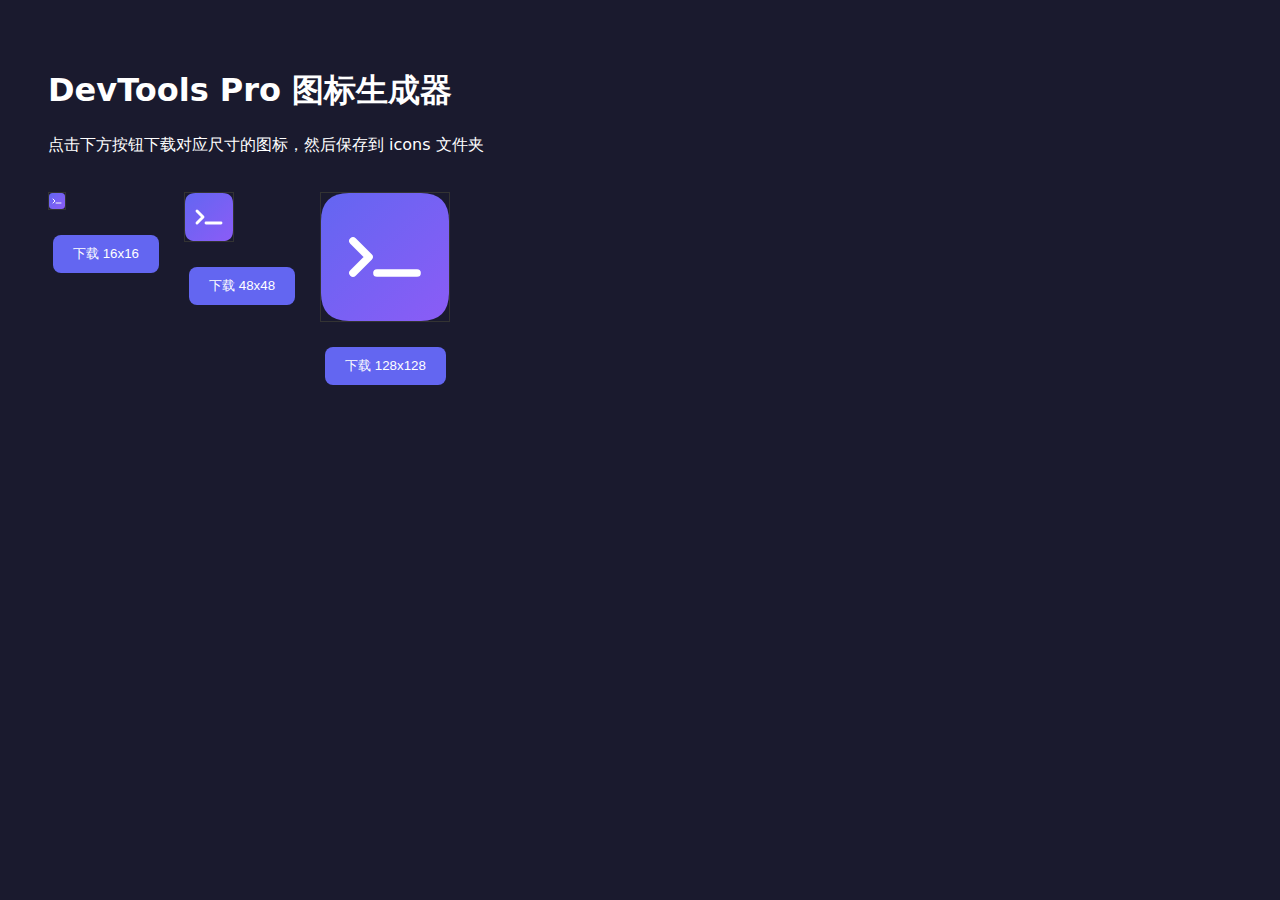
<file: generate-icons.html>
<!DOCTYPE html>
<html>
<head>
  <title>生成图标</title>
  <style>
    body { font-family: system-ui; padding: 40px; background: #1a1a2e; color: #fff; }
    canvas { display: block; margin: 20px 0; border: 1px solid #333; }
    button { padding: 10px 20px; background: #6366f1; color: white; border: none; border-radius: 8px; cursor: pointer; margin: 5px; }
    .icons { display: flex; gap: 20px; flex-wrap: wrap; }
    .icon-box { text-align: center; }
  </style>
</head>
<body>
  <h1>DevTools Pro 图标生成器</h1>
  <p>点击下方按钮下载对应尺寸的图标，然后保存到 icons 文件夹</p>
  
  <div class="icons">
    <div class="icon-box">
      <canvas id="icon16" width="16" height="16"></canvas>
      <button onclick="download(16)">下载 16x16</button>
    </div>
    <div class="icon-box">
      <canvas id="icon48" width="48" height="48"></canvas>
      <button onclick="download(48)">下载 48x48</button>
    </div>
    <div class="icon-box">
      <canvas id="icon128" width="128" height="128"></canvas>
      <button onclick="download(128)">下载 128x128</button>
    </div>
  </div>

  <script>
    function drawIcon(size) {
      const canvas = document.getElementById('icon' + size);
      const ctx = canvas.getContext('2d');
      
      // Create gradient background
      const gradient = ctx.createLinearGradient(0, 0, size, size);
      gradient.addColorStop(0, '#6366F1');
      gradient.addColorStop(1, '#8B5CF6');
      
      // Draw rounded rectangle
      const radius = size * 0.22;
      ctx.beginPath();
      ctx.moveTo(radius, 0);
      ctx.lineTo(size - radius, 0);
      ctx.quadraticCurveTo(size, 0, size, radius);
      ctx.lineTo(size, size - radius);
      ctx.quadraticCurveTo(size, size, size - radius, size);
      ctx.lineTo(radius, size);
      ctx.quadraticCurveTo(0, size, 0, size - radius);
      ctx.lineTo(0, radius);
      ctx.quadraticCurveTo(0, 0, radius, 0);
      ctx.closePath();
      ctx.fillStyle = gradient;
      ctx.fill();
      
      // Draw terminal prompt
      ctx.strokeStyle = 'white';
      ctx.lineCap = 'round';
      ctx.lineJoin = 'round';
      ctx.lineWidth = size * 0.06;
      
      // Arrow
      const scale = size / 128;
      ctx.beginPath();
      ctx.moveTo(32 * scale, 48 * scale);
      ctx.lineTo(48 * scale, 64 * scale);
      ctx.lineTo(32 * scale, 80 * scale);
      ctx.stroke();
      
      // Line
      ctx.beginPath();
      ctx.moveTo(56 * scale, 80 * scale);
      ctx.lineTo(96 * scale, 80 * scale);
      ctx.stroke();
    }
    
    function download(size) {
      const canvas = document.getElementById('icon' + size);
      const link = document.createElement('a');
      link.download = `icon${size}.png`;
      link.href = canvas.toDataURL('image/png');
      link.click();
    }
    
    // Draw all icons
    [16, 48, 128].forEach(drawIcon);
  </script>
</body>
</html>
</file>
<file: styles.css>
/* ========================================
   DevTools Pro - CSS Styles
   ======================================== */

:root {
  /* Color Palette - Dark Theme (Default) */
  --bg-primary: #0f0f14;
  --bg-secondary: #16161d;
  --bg-tertiary: #1c1c26;
  --bg-elevated: #22222e;
  --bg-hover: #2a2a3a;

  --text-primary: #e8e8ed;
  --text-secondary: #a0a0b0;
  --text-muted: #6b6b7b;

  --border-color: #2d2d3d;
  --border-focus: #6366f1;

  --accent-primary: #6366f1;
  --accent-secondary: #8b5cf6;
  --accent-gradient: linear-gradient(135deg, #6366f1 0%, #8b5cf6 100%);

  --success: #22c55e;
  --warning: #eab308;
  --error: #ef4444;
  --info: #3b82f6;

  /* Shadows */
  --shadow-sm: 0 1px 2px rgba(0, 0, 0, 0.3);
  --shadow-md: 0 4px 6px -1px rgba(0, 0, 0, 0.4);
  --shadow-lg: 0 10px 15px -3px rgba(0, 0, 0, 0.5);
  --shadow-glow: 0 0 20px rgba(99, 102, 241, 0.3);

  /* Typography */
  --font-sans: 'Plus Jakarta Sans', -apple-system, BlinkMacSystemFont, 'Segoe UI', sans-serif;
  --font-mono: 'JetBrains Mono', 'SF Mono', 'Fira Code', monospace;

  /* Spacing */
  --sidebar-width: 280px;
  --header-height: 60px;

  /* Border Radius */
  --radius-sm: 6px;
  --radius-md: 10px;
  --radius-lg: 14px;
  --radius-xl: 20px;

  /* Transitions */
  --transition-fast: 150ms ease;
  --transition-normal: 250ms ease;
  --transition-slow: 350ms ease;
}

/* Light Theme */
[data-theme="light"] {
  --bg-primary: #f8f9fc;
  --bg-secondary: #ffffff;
  --bg-tertiary: #f1f3f8;
  --bg-elevated: #ffffff;
  --bg-hover: #e8ebf2;

  --text-primary: #1a1a2e;
  --text-secondary: #5a5a7a;
  --text-muted: #9090a5;

  --border-color: #e2e4eb;

  --shadow-sm: 0 1px 2px rgba(0, 0, 0, 0.05);
  --shadow-md: 0 4px 6px -1px rgba(0, 0, 0, 0.08);
  --shadow-lg: 0 10px 15px -3px rgba(0, 0, 0, 0.1);
}

/* Reset & Base */
*,
*::before,
*::after {
  box-sizing: border-box;
  margin: 0;
  padding: 0;
}

html {
  font-size: 14px;
  -webkit-font-smoothing: antialiased;
  -moz-osx-font-smoothing: grayscale;
}

body {
  font-family: var(--font-sans);
  background: var(--bg-primary);
  color: var(--text-primary);
  line-height: 1.6;
  overflow: hidden;
}

/* App Container */
.app-container {
  display: flex;
  height: 100vh;
  width: 100vw;
}

/* ========================================
   Sidebar
   ======================================== */
.sidebar {
  width: var(--sidebar-width);
  background: var(--bg-secondary);
  border-right: 1px solid var(--border-color);
  display: flex;
  flex-direction: column;
  flex-shrink: 0;
  transition: transform var(--transition-normal), width var(--transition-normal);
  position: relative;
}

.sidebar.collapsed {
  transform: translateX(calc(-1 * var(--sidebar-width)));
  width: 0;
}

.sidebar-header {
  padding: 20px;
  border-bottom: 1px solid var(--border-color);
  display: flex;
  justify-content: space-between;
  align-items: center;
}

.logo {
  display: flex;
  align-items: center;
  gap: 12px;
}

.logo-text {
  font-size: 1.25rem;
  font-weight: 700;
  background: var(--accent-gradient);
  -webkit-background-clip: text;
  -webkit-text-fill-color: transparent;
  background-clip: text;
}

.sidebar-toggle {
  display: flex;
  align-items: center;
  justify-content: center;
  width: 32px;
  height: 32px;
  background: transparent;
  border: 1px solid var(--border-color);
  border-radius: var(--radius-sm);
  color: var(--text-secondary);
  cursor: pointer;
  transition: var(--transition-fast);
}

.sidebar-toggle:hover {
  background: var(--bg-hover);
  border-color: var(--accent-primary);
  color: var(--accent-primary);
}

.sidebar-toggle svg {
  transition: transform var(--transition-fast);
}

/* Search Box */
.search-box {
  padding: 16px 20px;
  position: relative;
}

.search-box input {
  width: 100%;
  padding: 10px 12px 10px 38px;
  background: var(--bg-tertiary);
  border: 1px solid var(--border-color);
  border-radius: var(--radius-md);
  color: var(--text-primary);
  font-size: 0.9rem;
  font-family: var(--font-sans);
  transition: var(--transition-fast);
}

.search-box input:focus {
  outline: none;
  border-color: var(--accent-primary);
  box-shadow: 0 0 0 3px rgba(99, 102, 241, 0.15);
}

.search-box input::placeholder {
  color: var(--text-muted);
}

.search-icon {
  position: absolute;
  left: 32px;
  top: 50%;
  transform: translateY(-50%);
  color: var(--text-muted);
  pointer-events: none;
}

/* Tool Navigation */
.tool-nav {
  flex: 1;
  overflow-y: auto;
  padding: 8px 12px 20px;
}

.tool-nav::-webkit-scrollbar {
  width: 6px;
}

.tool-nav::-webkit-scrollbar-track {
  background: transparent;
}

.tool-nav::-webkit-scrollbar-thumb {
  background: var(--border-color);
  border-radius: 3px;
}

.nav-category {
  margin-bottom: 20px;
}

.category-title {
  display: block;
  padding: 8px 12px;
  font-size: 0.75rem;
  font-weight: 600;
  text-transform: uppercase;
  letter-spacing: 0.05em;
  color: var(--text-muted);
}

.tool-list {
  list-style: none;
}

.tool-item {
  display: flex;
  align-items: center;
  gap: 12px;
  padding: 10px 12px;
  border-radius: var(--radius-md);
  cursor: pointer;
  transition: var(--transition-fast);
  color: var(--text-secondary);
  font-weight: 500;
}

.tool-item:hover {
  background: var(--bg-hover);
  color: var(--text-primary);
}

.tool-item.active {
  background: var(--accent-gradient);
  color: white;
  box-shadow: var(--shadow-glow);
}

.tool-icon {
  width: 28px;
  height: 28px;
  display: flex;
  align-items: center;
  justify-content: center;
  font-size: 0.85rem;
  font-weight: 600;
  font-family: var(--font-mono);
  background: var(--bg-tertiary);
  border-radius: var(--radius-sm);
  flex-shrink: 0;
}

.tool-item.active .tool-icon {
  background: rgba(255, 255, 255, 0.2);
}

/* Sidebar Footer */
.sidebar-footer {
  padding: 16px 20px;
  border-top: 1px solid var(--border-color);
  display: flex;
  gap: 10px;
}

.lang-toggle {
  display: flex;
  align-items: center;
  justify-content: center;
  width: 40px;
  height: 40px;
  background: var(--bg-tertiary);
  border: 1px solid var(--border-color);
  border-radius: var(--radius-md);
  cursor: pointer;
  color: var(--text-secondary);
  transition: var(--transition-fast);
  font-family: var(--font-sans);
  font-size: 12px;
  font-weight: 600;
}

.lang-toggle:hover {
  background: var(--bg-hover);
  color: var(--text-primary);
}

.theme-toggle {
  display: flex;
  align-items: center;
  justify-content: center;
  width: 40px;
  height: 40px;
  background: var(--bg-tertiary);
  border: 1px solid var(--border-color);
  border-radius: var(--radius-md);
  cursor: pointer;
  color: var(--text-secondary);
  transition: var(--transition-fast);
}

.theme-toggle:hover {
  background: var(--bg-hover);
  color: var(--text-primary);
}

.moon-icon {
  display: none;
}

[data-theme="light"] .sun-icon {
  display: none;
}

[data-theme="light"] .moon-icon {
  display: block;
}

/* ========================================
   Main Content
   ======================================== */
.main-content {
  flex: 1;
  overflow: hidden;
  display: flex;
  flex-direction: column;
  position: relative;
}

.sidebar-expand-btn {
  position: fixed;
  top: 100px;
  left: 20px;
  width: 44px;
  height: 44px;
  background: var(--accent-gradient);
  border: none;
  border-radius: var(--radius-md);
  color: white;
  cursor: pointer;
  display: none;
  align-items: center;
  justify-content: center;
  box-shadow: var(--shadow-lg);
  z-index: 1000;
  transition: var(--transition-fast);
}

.sidebar-expand-btn:hover {
  transform: translateY(-2px);
  box-shadow: var(--shadow-glow);
}

.sidebar.collapsed~.main-content .sidebar-expand-btn {
  display: flex;
}

/* Tool Panel */
.tool-panel {
  display: none;
  flex-direction: column;
  height: 100%;
  padding: 32px 40px;
  overflow-y: auto;
  animation: fadeIn 0.3s ease;
}

.tool-panel.active {
  display: flex;
}

@keyframes fadeIn {
  from {
    opacity: 0;
    transform: translateY(10px);
  }

  to {
    opacity: 1;
    transform: translateY(0);
  }
}

.tool-header {
  margin-bottom: 28px;
}

.tool-header h1 {
  font-size: 1.75rem;
  font-weight: 700;
  margin-bottom: 8px;
  background: var(--accent-gradient);
  -webkit-background-clip: text;
  -webkit-text-fill-color: transparent;
  background-clip: text;
}

.tool-desc {
  color: var(--text-secondary);
  font-size: 1rem;
}

.tool-body {
  flex: 1;
  display: grid;
  grid-template-columns: 1fr auto 1fr;
  gap: 20px;
  align-items: start;
}

/* Split view layout for tools with input/output */
.tool-body.json-tool,
.tool-body.split-view {
  grid-template-columns: 1fr auto 1fr;
  grid-template-rows: 1fr;
}

.tool-body.json-tool>.editor-container:first-child,
.tool-body.split-view>.editor-container:first-child {
  grid-column: 1;
}

.tool-body.json-tool>.tool-actions,
.tool-body.split-view>.tool-actions {
  grid-column: 2;
  display: flex;
  flex-direction: column;
  gap: 12px;
  padding: 0 8px;
  align-self: center;
}

.tool-body.json-tool>.editor-container:last-of-type,
.tool-body.split-view>.editor-container:last-of-type {
  grid-column: 3;
}

.tool-body.json-tool>.status-bar,
.tool-body.split-view>.status-bar {
  grid-column: 1 / -1;
}

/* Editor Container */
.editor-container {
  display: flex;
  flex-direction: column;
  flex: 1;
  min-height: 150px;
  height: 100%;
}

.editor-header {
  display: flex;
  justify-content: space-between;
  align-items: center;
  padding: 12px 16px;
  background: var(--bg-tertiary);
  border: 1px solid var(--border-color);
  border-bottom: none;
  border-radius: var(--radius-md) var(--radius-md) 0 0;
  font-size: 0.875rem;
  font-weight: 600;
  color: var(--text-secondary);
}

.editor-actions {
  display: flex;
  gap: 8px;
}

.code-editor {
  flex: 1;
  width: 100%;
  min-height: 120px;
  padding: 16px;
  background: var(--bg-elevated);
  border: 1px solid var(--border-color);
  border-radius: 0 0 var(--radius-md) var(--radius-md);
  color: var(--text-primary);
  font-family: var(--font-mono);
  font-size: 0.9rem;
  line-height: 1.6;
  resize: vertical;
  transition: var(--transition-fast);
}

.code-editor:focus {
  outline: none;
  border-color: var(--accent-primary);
  box-shadow: 0 0 0 3px rgba(99, 102, 241, 0.15);
}

.code-editor::placeholder {
  color: var(--text-muted);
}

.code-editor[readonly] {
  background: var(--bg-tertiary);
}

/* Buttons */
.btn {
  display: inline-flex;
  align-items: center;
  justify-content: center;
  gap: 8px;
  padding: 10px 20px;
  font-family: var(--font-sans);
  font-size: 0.9rem;
  font-weight: 600;
  border: none;
  border-radius: var(--radius-md);
  cursor: pointer;
  transition: var(--transition-fast);
}

.btn-primary {
  background: var(--accent-gradient);
  color: white;
  box-shadow: var(--shadow-md);
}

.btn-primary:hover {
  transform: translateY(-1px);
  box-shadow: var(--shadow-glow);
}

.btn-secondary {
  background: var(--bg-tertiary);
  color: var(--text-primary);
  border: 1px solid var(--border-color);
}

.btn-secondary:hover {
  background: var(--bg-hover);
  border-color: var(--accent-primary);
}

.btn-sm {
  padding: 6px 12px;
  font-size: 0.8rem;
}

.btn-icon {
  display: flex;
  align-items: center;
  justify-content: center;
  width: 32px;
  height: 32px;
  background: transparent;
  border: 1px solid var(--border-color);
  border-radius: var(--radius-sm);
  color: var(--text-secondary);
  cursor: pointer;
  transition: var(--transition-fast);
}

.btn-icon:hover {
  background: var(--bg-hover);
  border-color: var(--accent-primary);
  color: var(--accent-primary);
}

.tool-actions {
  display: flex;
  gap: 12px;
  flex-wrap: wrap;
}

/* Status Bar */
.status-bar {
  padding: 10px 16px;
  background: var(--bg-tertiary);
  border-radius: var(--radius-md);
  font-size: 0.85rem;
  color: var(--text-secondary);
  min-height: 40px;
}

.status-bar.success {
  color: var(--success);
  background: rgba(34, 197, 94, 0.1);
}

.status-bar.error {
  color: var(--error);
  background: rgba(239, 68, 68, 0.1);
}

/* ========================================
   Tool Specific Styles
   ======================================== */

/* View Toggle */
.view-toggle {
  display: flex;
  align-items: center;
  gap: 6px;
  font-size: 0.85rem;
  color: var(--text-secondary);
  cursor: pointer;
  user-select: none;
  padding: 4px 8px;
  border-radius: var(--radius-sm);
  transition: var(--transition-fast);
}

.view-toggle:hover {
  background: var(--bg-hover);
  color: var(--text-primary);
}

.view-toggle input[type="checkbox"] {
  width: 16px;
  height: 16px;
  accent-color: var(--accent-primary);
}

/* JSON Tree View */
.json-tree-view {
  flex: 1;
  width: 100%;
  padding: 16px;
  background: var(--bg-elevated);
  border: 1px solid var(--border-color);
  border-radius: 0 0 var(--radius-md) var(--radius-md);
  border-top: none;
  overflow: auto;
  font-family: var(--font-mono);
  font-size: 0.9rem;
  line-height: 1.6;
}

.json-tree-node {
  margin-left: 20px;
}

.json-tree-node.root {
  margin-left: 0;
}

.json-tree-line {
  display: flex;
  align-items: center;
  gap: 6px;
  padding: 2px 0;
  user-select: text;
}

.json-tree-line:hover {
  background: var(--bg-hover);
  margin: 0 -4px;
  padding: 2px 4px;
  border-radius: var(--radius-sm);
}

.json-toggle {
  width: 16px;
  height: 16px;
  display: inline-flex;
  align-items: center;
  justify-content: center;
  cursor: pointer;
  color: var(--text-muted);
  flex-shrink: 0;
  transition: var(--transition-fast);
  border-radius: 3px;
}

.json-toggle:hover {
  background: var(--bg-tertiary);
  color: var(--text-primary);
}

.json-toggle.collapsed::before {
  content: '▶';
  font-size: 10px;
}

.json-toggle.expanded::before {
  content: '▼';
  font-size: 10px;
}

.json-toggle.empty {
  visibility: hidden;
}

.json-key {
  color: #8b5cf6;
  font-weight: 500;
}

.json-separator {
  color: var(--text-muted);
  margin: 0 4px;
}

.json-value {
  color: var(--text-primary);
}

.json-value.string {
  color: #22c55e;
}

.json-value.number {
  color: #f59e0b;
}

.json-value.boolean {
  color: #3b82f6;
}

.json-value.null {
  color: #ef4444;
}

.json-bracket {
  color: var(--text-secondary);
  font-weight: 600;
}

.json-count {
  color: var(--text-muted);
  font-size: 0.85em;
  margin-left: 4px;
}

.json-tree-node.collapsed>.json-tree-line~.json-tree-node,
.json-tree-node.collapsed>.json-tree-line~.json-tree-line {
  display: none;
}

/* JWT Tool */
.jwt-result {
  display: flex;
  flex-direction: column;
  gap: 16px;
}

.jwt-section h3 {
  font-size: 1rem;
  font-weight: 600;
  margin-bottom: 8px;
  color: var(--text-primary);
}

.jwt-color {
  font-size: 0.75rem;
  padding: 2px 8px;
  border-radius: 4px;
  font-weight: 500;
}

.jwt-color.header {
  background: rgba(239, 68, 68, 0.2);
  color: #ef4444;
}

.jwt-color.payload {
  background: rgba(139, 92, 246, 0.2);
  color: #8b5cf6;
}

.jwt-color.signature {
  background: rgba(6, 182, 212, 0.2);
  color: #06b6d4;
}

.code-block {
  padding: 16px;
  background: var(--bg-elevated);
  border: 1px solid var(--border-color);
  border-radius: var(--radius-md);
  font-family: var(--font-mono);
  font-size: 0.85rem;
  line-height: 1.6;
  overflow-x: auto;
  white-space: pre-wrap;
  word-break: break-all;
}

/* Option Groups */
.option-group {
  display: flex;
  align-items: center;
  gap: 16px;
  flex-wrap: wrap;
  padding: 16px;
  background: var(--bg-tertiary);
  border-radius: var(--radius-md);
}

.option-group label {
  font-weight: 500;
  color: var(--text-secondary);
}

.input-number {
  width: 80px;
  padding: 8px 12px;
  background: var(--bg-elevated);
  border: 1px solid var(--border-color);
  border-radius: var(--radius-sm);
  color: var(--text-primary);
  font-family: var(--font-mono);
  font-size: 0.9rem;
}

.input-number:focus {
  outline: none;
  border-color: var(--accent-primary);
}

.checkbox-label {
  display: flex;
  align-items: center;
  gap: 8px;
  cursor: pointer;
  user-select: none;
}

.checkbox-label input[type="checkbox"] {
  width: 18px;
  height: 18px;
  accent-color: var(--accent-primary);
}

.select-input {
  padding: 8px 12px;
  background: var(--bg-elevated);
  border: 1px solid var(--border-color);
  border-radius: var(--radius-sm);
  color: var(--text-primary);
  font-size: 0.9rem;
  cursor: pointer;
}

.select-input:focus {
  outline: none;
  border-color: var(--accent-primary);
}

.text-input {
  padding: 10px 14px;
  background: var(--bg-elevated);
  border: 1px solid var(--border-color);
  border-radius: var(--radius-sm);
  color: var(--text-primary);
  font-size: 0.9rem;
  transition: var(--transition-fast);
}

.text-input:focus {
  outline: none;
  border-color: var(--accent-primary);
  box-shadow: 0 0 0 3px rgba(99, 102, 241, 0.15);
}

.text-input.mono {
  font-family: var(--font-mono);
}

/* Hash Tool */
.hash-results {
  display: flex;
  flex-direction: column;
  gap: 12px;
}

.hash-item {
  display: flex;
  flex-direction: column;
  gap: 6px;
}

.hash-item label {
  font-size: 0.8rem;
  font-weight: 600;
  color: var(--text-muted);
  text-transform: uppercase;
  letter-spacing: 0.05em;
}

.hash-value-container {
  display: flex;
  gap: 8px;
}

.hash-value {
  flex: 1;
  padding: 12px 14px;
  background: var(--bg-tertiary);
  border: 1px solid var(--border-color);
  border-radius: var(--radius-sm);
  color: var(--text-primary);
  font-family: var(--font-mono);
  font-size: 0.85rem;
}

/* Unix Time Tool */
.current-time-display {
  display: flex;
  align-items: center;
  gap: 16px;
  padding: 20px;
  background: var(--accent-gradient);
  border-radius: var(--radius-lg);
  color: white;
  font-weight: 600;
}

.timestamp-value {
  font-family: var(--font-mono);
  font-size: 1.5rem;
}

.time-converter-grid {
  display: grid;
  grid-template-columns: repeat(auto-fit, minmax(350px, 1fr));
  gap: 24px;
}

.converter-section {
  padding: 24px;
  background: var(--bg-tertiary);
  border-radius: var(--radius-lg);
  border: 1px solid var(--border-color);
}

.converter-section h3 {
  font-size: 1.1rem;
  font-weight: 600;
  margin-bottom: 16px;
  color: var(--text-primary);
}

.input-group {
  display: flex;
  gap: 12px;
  margin-bottom: 16px;
}

.input-group .text-input {
  flex: 1;
}

.result-box {
  margin-top: 16px;
  padding: 16px;
  background: var(--bg-elevated);
  border-radius: var(--radius-md);
  display: flex;
  flex-direction: column;
  gap: 12px;
}

.result-item {
  display: flex;
  justify-content: space-between;
  align-items: center;
  font-size: 0.9rem;
}

.result-item label {
  font-weight: 500;
  color: var(--text-muted);
}

.result-item span {
  font-family: var(--font-mono);
  color: var(--text-primary);
}

/* Number Base Converter */
.base-converter-grid {
  display: grid;
  grid-template-columns: repeat(auto-fit, minmax(250px, 1fr));
  gap: 20px;
}

.base-input-group {
  display: flex;
  flex-direction: column;
  gap: 8px;
}

.base-input-group label {
  font-size: 0.85rem;
  font-weight: 600;
  color: var(--text-secondary);
}

.base-input-group input {
  padding: 14px;
  font-size: 1rem;
}

/* Color Converter */
.color-picker-section {
  display: flex;
  align-items: center;
  gap: 20px;
  padding: 20px;
  background: var(--bg-tertiary);
  border-radius: var(--radius-lg);
}

#colorPicker {
  width: 60px;
  height: 60px;
  border: none;
  border-radius: var(--radius-md);
  cursor: pointer;
}

.color-preview {
  flex: 1;
  height: 60px;
  border-radius: var(--radius-md);
  background: #6366f1;
  box-shadow: var(--shadow-md);
}

.color-values-grid {
  display: grid;
  grid-template-columns: repeat(auto-fit, minmax(200px, 1fr));
  gap: 16px;
}

.color-value-group {
  display: flex;
  flex-direction: column;
  gap: 8px;
}

.color-value-group label {
  font-size: 0.8rem;
  font-weight: 600;
  text-transform: uppercase;
  color: var(--text-muted);
}

/* Case Converter */
.case-buttons {
  display: flex;
  flex-wrap: wrap;
  gap: 10px;
}

.case-buttons .btn {
  flex: 0 0 auto;
}

/* Diff Tool */
.diff-tool .diff-inputs {
  display: grid;
  grid-template-columns: 1fr 1fr;
  gap: 20px;
}

.diff-output {
  padding: 16px;
  background: var(--bg-elevated);
  border: 1px solid var(--border-color);
  border-radius: var(--radius-md);
  font-family: var(--font-mono);
  font-size: 0.85rem;
  line-height: 1.8;
  min-height: 200px;
  overflow: auto;
}

.diff-line {
  padding: 2px 8px;
}

.diff-add {
  background: rgba(34, 197, 94, 0.15);
  color: var(--success);
}

.diff-remove {
  background: rgba(239, 68, 68, 0.15);
  color: var(--error);
}

.diff-unchanged {
  color: var(--text-muted);
}

/* Regex Tool */
.regex-input-section {
  padding: 16px;
  background: var(--bg-tertiary);
  border-radius: var(--radius-md);
}

.regex-pattern-input {
  display: flex;
  align-items: center;
  gap: 4px;
}

.regex-delimiter {
  font-family: var(--font-mono);
  font-size: 1.25rem;
  color: var(--text-muted);
}

.regex-pattern-input .text-input {
  flex: 1;
}

.regex-flags {
  width: 60px !important;
  flex: 0 0 auto !important;
}

.regex-results {
  padding: 16px;
  background: var(--bg-tertiary);
  border-radius: var(--radius-md);
}

.regex-info {
  margin-bottom: 12px;
  font-size: 0.9rem;
  color: var(--text-secondary);
}

.matches-container {
  display: flex;
  flex-direction: column;
  gap: 8px;
}

.match-item {
  padding: 10px 14px;
  background: var(--bg-elevated);
  border: 1px solid var(--border-color);
  border-radius: var(--radius-sm);
  font-family: var(--font-mono);
  font-size: 0.85rem;
}

.match-index {
  color: var(--accent-primary);
  font-weight: 600;
}

/* Markdown Tool */
.markdown-tool .markdown-container {
  display: grid;
  grid-template-columns: 1fr 1fr;
  gap: 20px;
  flex: 1;
}

.markdown-preview {
  padding: 20px;
  background: var(--bg-elevated);
  border: 1px solid var(--border-color);
  border-radius: var(--radius-md);
  overflow: auto;
  line-height: 1.7;
}

.markdown-preview h1,
.markdown-preview h2,
.markdown-preview h3 {
  margin-top: 1em;
  margin-bottom: 0.5em;
  font-weight: 600;
}

.markdown-preview h1 {
  font-size: 1.75rem;
}

.markdown-preview h2 {
  font-size: 1.4rem;
}

.markdown-preview h3 {
  font-size: 1.15rem;
}

.markdown-preview p {
  margin-bottom: 1em;
}

.markdown-preview code {
  padding: 2px 6px;
  background: var(--bg-tertiary);
  border-radius: 4px;
  font-family: var(--font-mono);
  font-size: 0.85em;
}

.markdown-preview pre {
  padding: 16px;
  background: var(--bg-tertiary);
  border-radius: var(--radius-sm);
  overflow-x: auto;
  margin-bottom: 1em;
}

.markdown-preview pre code {
  background: none;
  padding: 0;
}

.markdown-preview ul,
.markdown-preview ol {
  margin-left: 1.5em;
  margin-bottom: 1em;
}

.markdown-preview blockquote {
  border-left: 3px solid var(--accent-primary);
  padding-left: 16px;
  color: var(--text-secondary);
  margin-bottom: 1em;
}

/* ========================================
   Toast Notification
   ======================================== */
.toast {
  position: fixed;
  bottom: 24px;
  right: 24px;
  padding: 14px 24px;
  background: var(--bg-elevated);
  border: 1px solid var(--border-color);
  border-radius: var(--radius-md);
  box-shadow: var(--shadow-lg);
  font-size: 0.9rem;
  font-weight: 500;
  transform: translateY(100px);
  opacity: 0;
  transition: var(--transition-normal);
  z-index: 1000;
}

.toast.show {
  transform: translateY(0);
  opacity: 1;
}

.toast.success {
  border-color: var(--success);
  color: var(--success);
}

.toast.error {
  border-color: var(--error);
  color: var(--error);
}

/* ========================================
   Responsive
   ======================================== */
@media (max-width: 1200px) {

  .diff-tool .diff-inputs,
  .markdown-tool .markdown-container {
    grid-template-columns: 1fr;
  }
}

@media (max-width: 768px) {
  :root {
    --sidebar-width: 260px;
  }

  .tool-panel {
    padding: 24px;
  }

  .time-converter-grid {
    grid-template-columns: 1fr;
  }
}

/* Scrollbar Styles */
::-webkit-scrollbar {
  width: 8px;
  height: 8px;
}

::-webkit-scrollbar-track {
  background: transparent;
}

::-webkit-scrollbar-thumb {
  background: var(--border-color);
  border-radius: 4px;
}

::-webkit-scrollbar-thumb:hover {
  background: var(--text-muted);
}

/* Selection */
::selection {
  background: var(--accent-primary);
  color: white;
}

/* ========================================
   Additional Tool Styles
   ======================================== */

/* File Input */
.file-input {
  padding: 8px;
  background: var(--bg-elevated);
  border: 1px solid var(--border-color);
  border-radius: var(--radius-sm);
  color: var(--text-primary);
  cursor: pointer;
}

.file-input::file-selector-button {
  padding: 6px 12px;
  margin-right: 12px;
  background: var(--accent-gradient);
  border: none;
  border-radius: var(--radius-sm);
  color: white;
  font-weight: 500;
  cursor: pointer;
}

/* Image Preview */
.image-preview-container {
  margin-top: 16px;
}

.image-preview {
  min-height: 150px;
  padding: 20px;
  background: var(--bg-tertiary);
  border: 1px solid var(--border-color);
  border-radius: var(--radius-md);
  display: flex;
  align-items: center;
  justify-content: center;
}

.image-preview img {
  max-width: 100%;
  max-height: 400px;
  border-radius: var(--radius-sm);
}

/* QR Code Preview */
.qrcode-preview-container {
  margin-top: 16px;
}

.qrcode-preview {
  min-height: 200px;
  padding: 20px;
  background: var(--bg-tertiary);
  border: 1px solid var(--border-color);
  border-radius: var(--radius-md);
  display: flex;
  align-items: center;
  justify-content: center;
}

.qrcode-preview canvas,
.qrcode-preview img {
  border-radius: var(--radius-sm);
}

/* HTML Preview Tool */
.html-preview-tool .html-preview-container {
  display: grid;
  grid-template-columns: 1fr 1fr;
  gap: 20px;
  flex: 1;
}

.html-preview-frame {
  width: 100%;
  min-height: 300px;
  background: white;
  border: 1px solid var(--border-color);
  border-radius: var(--radius-md);
}

/* String Inspector */
.string-stats {
  padding: 20px;
  background: var(--bg-tertiary);
  border-radius: var(--radius-md);
}

.stat-grid {
  display: grid;
  grid-template-columns: repeat(auto-fit, minmax(150px, 1fr));
  gap: 16px;
}

.stat-item {
  display: flex;
  flex-direction: column;
  gap: 4px;
  padding: 12px;
  background: var(--bg-elevated);
  border-radius: var(--radius-sm);
}

.stat-item label {
  font-size: 0.75rem;
  color: var(--text-muted);
  text-transform: uppercase;
}

.stat-item span {
  font-size: 1.5rem;
  font-weight: 700;
  font-family: var(--font-mono);
  color: var(--accent-primary);
}

.char-details {
  padding: 16px;
  background: var(--bg-elevated);
  border: 1px solid var(--border-color);
  border-radius: var(--radius-md);
  font-family: var(--font-mono);
  font-size: 0.85rem;
  max-height: 200px;
  overflow: auto;
}

.char-item {
  display: inline-flex;
  align-items: center;
  gap: 4px;
  padding: 4px 8px;
  margin: 2px;
  background: var(--bg-tertiary);
  border-radius: 4px;
}

.char-item .char {
  font-weight: 600;
  color: var(--accent-primary);
}

.char-item .code {
  font-size: 0.75rem;
  color: var(--text-muted);
}

/* Cron Parser */
.cron-input-section {
  margin-bottom: 16px;
}

.cron-results {
  padding: 20px;
  background: var(--bg-tertiary);
  border-radius: var(--radius-md);
}

.cron-description {
  font-size: 1.1rem;
  margin-bottom: 16px;
}

.cron-description label {
  color: var(--text-muted);
  margin-right: 8px;
}

.cron-description span {
  color: var(--text-primary);
  font-weight: 500;
}

.cron-next-runs {
  margin-bottom: 16px;
}

.cron-next-runs label {
  display: block;
  color: var(--text-muted);
  margin-bottom: 8px;
}

.cron-next-runs ul {
  list-style: none;
  padding: 0;
}

.cron-next-runs li {
  padding: 8px 12px;
  margin: 4px 0;
  background: var(--bg-elevated);
  border-radius: var(--radius-sm);
  font-family: var(--font-mono);
  font-size: 0.9rem;
}

.cron-help {
  margin-top: 24px;
  padding: 16px;
  background: var(--bg-elevated);
  border-radius: var(--radius-md);
}

.cron-help h4 {
  margin-bottom: 12px;
  color: var(--text-primary);
}

.cron-format {
  padding: 12px;
  background: var(--bg-tertiary);
  border-radius: var(--radius-sm);
  margin-bottom: 12px;
}

.cron-format code {
  font-family: var(--font-mono);
  color: var(--accent-primary);
}

.cron-examples {
  display: grid;
  grid-template-columns: repeat(auto-fit, minmax(200px, 1fr));
  gap: 8px;
}

.cron-examples .example {
  padding: 8px 12px;
  background: var(--bg-tertiary);
  border-radius: var(--radius-sm);
  font-size: 0.85rem;
}

.cron-examples code {
  font-family: var(--font-mono);
  color: var(--accent-primary);
  margin-right: 8px;
}

/* Certificate Decoder */
.cert-results {
  margin-top: 16px;
}

.cert-details {
  padding: 20px;
  background: var(--bg-tertiary);
  border-radius: var(--radius-md);
}

.cert-field {
  padding: 12px 0;
  border-bottom: 1px solid var(--border-color);
}

.cert-field:last-child {
  border-bottom: none;
}

.cert-field label {
  display: block;
  font-size: 0.8rem;
  font-weight: 600;
  color: var(--text-muted);
  text-transform: uppercase;
  margin-bottom: 4px;
}

.cert-field span {
  font-family: var(--font-mono);
  font-size: 0.9rem;
  word-break: break-all;
}

/* SVG Preview */
.svg-preview-container {
  margin-top: 16px;
}

.svg-preview {
  min-height: 100px;
  padding: 20px;
  background: var(--bg-tertiary);
  border: 1px solid var(--border-color);
  border-radius: var(--radius-md);
  display: flex;
  align-items: center;
  justify-content: center;
  background-size: contain;
  background-repeat: no-repeat;
  background-position: center;
}

/* Additional responsive */
@media (max-width: 1200px) {
  .html-preview-tool .html-preview-container {
    grid-template-columns: 1fr;
  }
}
</file>
